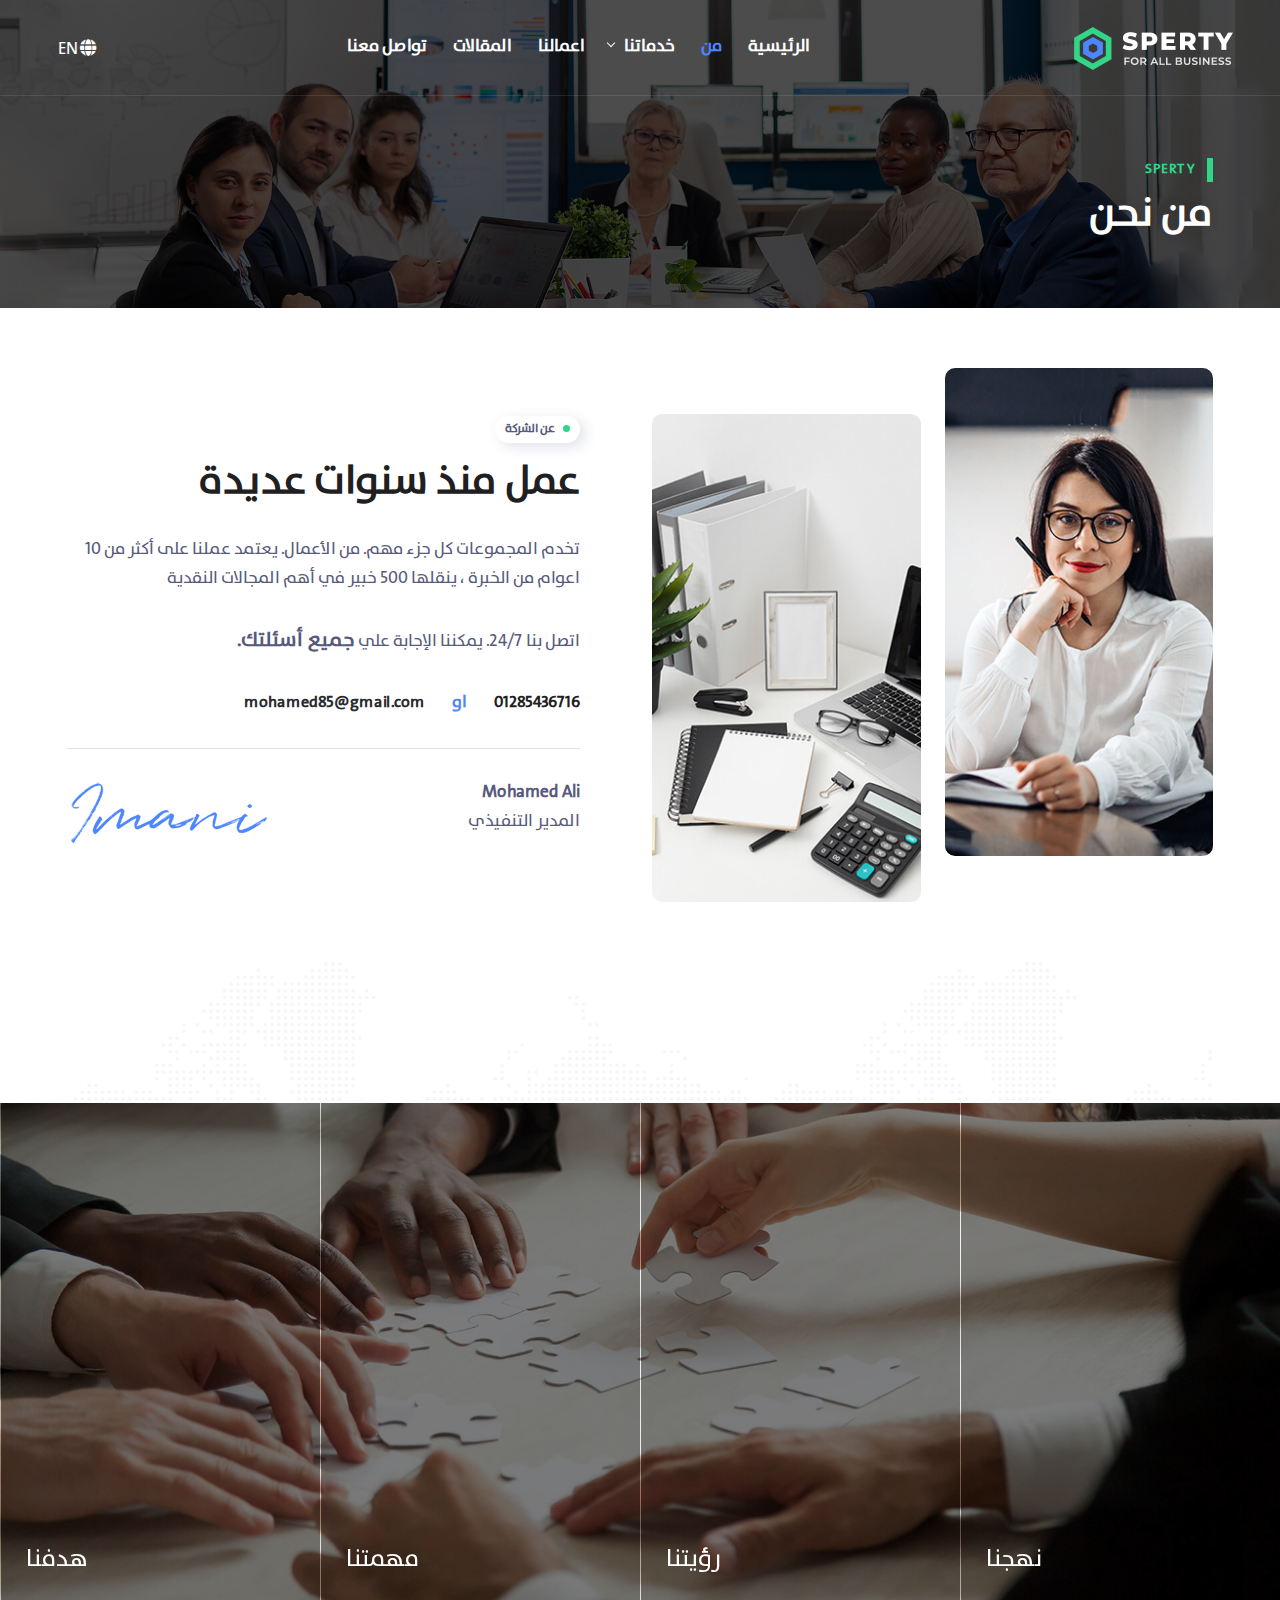
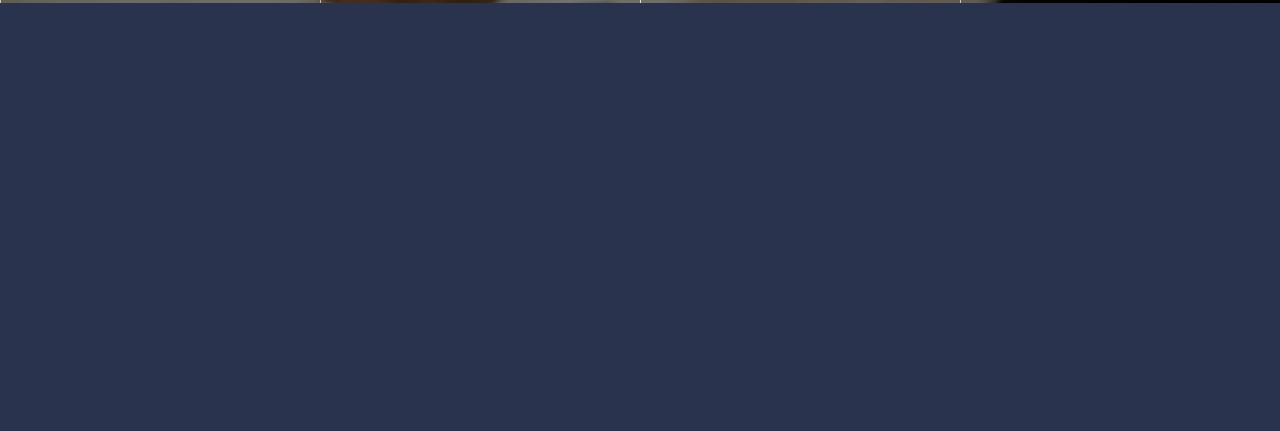
<file: about.html>
<!DOCTYPE html>
<html lang="en">
<head>
    <meta charset="utf-8">
    <meta name="author" content="تطوير عقاري">
    <meta http-equiv="X-UA-Compatible" content="IE=edge">
    <meta name="viewport" content="width=device-width, initial-scale=1.0, maximum-scale=1.0, user-scalable=no">
    <title>تطوير عقاري</title>
    <link rel="shortcut icon" href="assets/img/logos/logo.png">
    <!-- <link href="assets/css/styles.css" rel="stylesheet"> -->
    <link href="assets/css/styles-rtl.css" rel="stylesheet">
</head>

<body>
    <!-- PAGE LOADING
    ================================================== -->
    <div id="preloader"></div>
    <!-- MAIN WRAPPER
    ================================================== -->
    <div class="main-wrapper">
        <!-- HEADER
        ================================================== -->
        <header class="header-style1 menu_area-light">
            <div class="navbar-default border-bottom border-color-light-white">
                <div class="container-fluid px-sm-2-9">
                    <div class="row align-items-center">
                        <div class="col-12 col-lg-12">
                            <div class="menu_area alt-font">
                                <nav class="navbar navbar-expand-lg navbar-light p-0">

                                    <div class="navbar-header navbar-header-custom">
                                        <!-- start logo -->
                                        <a href="index.html" class="navbar-brand logodefault">
                                            <img id="logo" src="assets/img/logos/logo.png" alt="logo"></a>
                                        <!-- end logo -->
                                    </div>

                                    <div class="navbar-toggler"></div>

                                    <!-- menu area -->
                                    <ul class="navbar-nav align-items-lg-center ms-auto" id="nav">
                                        <li><a href="index.html">الرئيسية</a></li>
                                        <li><a href="about.html">من</a></li>
                                        <li><a href="services.html">خدماتنا</a>
                                            <ul>
                                                <li><a href="services.html">بحوث التسويق</a></li>
                                                <li><a href="services.html">تحليل الأعمال</a></li>
                                                <li><a href="services.html">الخطة الاستثمارية</a></li>
                                                <li><a href="services.html">ادخار الاستثمارات</a></li>
                                            </ul>
                                        </li>
                                        <li><a href="portfolio.html">اعمالنا</a></li>
                                        <li><a href="blog.html">المقالات</a></li>
                                        <li><a href="contact.html">تواصل معنا</a></li>
                                    </ul>
                                    <!-- end menu area -->
                                    <!-- start attribute navigation -->
                                    <div class="attr-nav align-items-lg-center ms-lg-auto">
                                        <ul>
                                            <li class="lang">
                                                <a href="#"><i class="fas fa-globe"></i> EN</a>
                                            </li>
                                        </ul>
                                    </div>
                                    <!-- end attribute navigation -->
                                </nav>
                            </div>
                        </div>
                    </div>
                </div>
            </div>

        </header>

        <!-- PAGE TITLE
        ================================================== -->
        <section class="page-title-section2 top-position1 bg-img cover-background text-start" data-overlay-dark="7" data-background="assets/img/bg/bg-page-title-02.jpg">
            <div class="container">

                <div class="row align-items-center justify-content-between">
                    <div class="col-lg-7 col-xxl-5">
                        <div class="title-style3">
                            <span>Sperty</span>
                        </div>
                        <h1 class="text-white mb-0 text-shadow-large">من نحن</h1>
                    </div>
                </div>
            </div>
        </section>

        <!-- ABOUT
        ================================================== -->
        <section>
            <div class="container">
                <div class="row mt-2-9">
                    <div class="col-md-11 col-lg-6 mb-2-9 mb-lg-0 position-relative">
                        <div class="row">
                            <div class="col-6 mt-n2-9">
                                <img src="assets/img/content/about-06.jpg" class="border-radius-10 wow fadeInUp tilt" alt="" data-wow-delay="200ms">
                            </div>
                            <div class="col-6">
                                <img src="assets/img/content/about-07.jpg" class="border-radius-10 wow fadeInUp tilt" alt="" data-wow-delay="400ms">
                            </div>
                        </div>
                    </div>
                    <div class="col-lg-6 mt-lg-0 wow fadeIn" data-wow-delay="200ms">
                        <div class="ps-lg-3 ps-xl-5">
                            <div class="title-style2 text-start">
                                <span class="sub-title">عن الشركة</span>
                            </div>
                            <h2 class="h1 mb-1-9 fw-bold">عمل منذ سنوات عديدة</h2>
                            <p class="mb-1-9">تخدم المجموعات كل جزء مهم. من الأعمال. يعتمد عملنا على أكثر من 10 اعوام من الخبرة ، ينقلها 500 خبير في أهم المجالات النقدية</p>
                            <div class="mb-1-9">
                                <span>اتصل بنا 24/7. يمكننا الإجابة علي <strong class="lead font-weight-600">جميع أسئلتك.</strong></span>
                            </div>
                            <div class="border-bottom mb-1-9 pb-1-9">
                                <h5 class="d-inline-block h6 me-4 mb-0">01285436716</h5>
                                <div class="d-inline-block me-4 align-top"><strong class="font-weight-700 text-primary">او</strong></div>
                                <h5 class="d-inline-block h6 mb-0"><a href="#!">mohamed85@gmail.com</a></h5>
                            </div>
                            <div class="d-flex justify-content-between">
                                <p class="mb-0"><span class="font-weight-700 d-block">Mohamed Ali</span>المدير التنفيذي</p>
                                <div>
                                    <img src="assets/img/content/sign.png" alt="...">
                                </div>
                            </div>
                        </div>
                    </div>
                </div>
            </div>
        </section>

        <!-- COUNTER
        ================================================== -->
        <section class="py-0">
            <div class="container">
                <div class="bg-img pb-5" data-overlay-light="9" data-background="assets/img/bg/bg-07.png">
                    <div class="row text-center position-relative z-index-1">
                        <div class="col-6 col-lg-3 mb-1-6 mb-lg-0 wow fadeInUp" data-wow-delay="100ms">
                            <div>
                                <h3 class="font-weight-600 display-14 display-sm-12 display-lg-10 text-primary"><span class="countup">200</span></h3>
                                <span class="fw-bold text-uppercase">العملاء</span>
                            </div>
                        </div>
                        <div class="col-6 col-lg-3 mb-1-6 mb-lg-0 wow fadeInUp" data-wow-delay="200ms">
                            <div>
                                <h3 class="font-weight-600 display-14 display-sm-12 display-lg-10 text-primary"><span class="countup">3</span>+</h3>
                                <span class="fw-bold text-uppercase">الفروع</span>
                            </div>
                        </div>
                        <div class="col-6 col-lg-3 wow fadeInUp" data-wow-delay="300ms">
                            <div>
                                <h3 class="font-weight-600 display-14 display-sm-12 display-lg-10 text-primary"><span class="countup">1</span>k</h3>
                                <span class="fw-bold text-uppercase">الموظفين</span>
                            </div>
                        </div>
                        <div class="col-6 col-lg-3 wow fadeInUp" data-wow-delay="400ms">
                            <div>
                                <h3 class="font-weight-600 display-14 display-sm-12 display-lg-10 text-primary"><span class="countup">2</span></h3>
                                <span class="fw-bold text-uppercase">الدول</span>
                            </div>
                        </div>
                    </div>
                </div>
            </div>
        </section>

        <!-- EXTRA
        ================================================== -->
        <section class="vision-changebg owl-carousel owl-theme py-0 bg-img cover-background" data-overlay-dark="0" data-background="assets/img/bg/bg-10.jpg">
            <div class="vision-wrapper bg-img cover-background" data-overlay-dark="5" data-background="assets/img/bg/bg-10.jpg">
                <div class="vision-content">
                    <h4 class="text-white mb-3 font-weight-500">نهجنا</h4>
                    <p class="mb-0 text-white">العالم الحديث في حركة مستمرة والناس في كل مكان ينظرون.
                    </p>
                </div>
            </div>
            <div class="vision-wrapper bg-img cover-background" data-overlay-dark="5" data-background="assets/img/bg/bg-11.jpg">
                <div class="vision-content">
                    <h4 class="text-white mb-3 font-weight-500">رؤيتنا</h4>
                    <p class="mb-0 text-white">العالم الحديث في حركة مستمرة والناس في كل مكان ينظرون.
                    </p>
                </div>
            </div>
            <div class="vision-wrapper bg-img cover-background" data-overlay-dark="5" data-background="assets/img/bg/bg-12.jpg">
                <div class="vision-content">
                    <h4 class="text-white mb-3 font-weight-500">مهمتنا</h4>
                    <p class="mb-0 text-white">العالم الحديث في حركة مستمرة والناس في كل مكان ينظرون.
                    </p>
                </div>
            </div>
            <div class="vision-wrapper bg-img cover-background" data-overlay-dark="5" data-background="assets/img/bg/bg-13.jpg">
                <div class="vision-content">
                    <h4 class="text-white mb-3 font-weight-500">هدفنا</h4>
                    <p class="mb-0 text-white">العالم الحديث في حركة مستمرة والناس في كل مكان ينظرون.
                    </p>
                </div>
            </div>
        </section>

       <!-- FOOTER
        ================================================== -->
        <footer class="footer-style1 bg-dark">

            <div class="container">
                <div class="row">

                    <div class="col-lg-4 mb-1-9 mb-lg-0 wow fadeIn" data-wow-delay="200ms">
                        <img src="assets/img/logos/logo.png" class="mb-4" alt="..." />
                        <p class="mb-1-9 text-white w-xxl-85">
                            نحن نساعدك على تطوير مشروعك التجاري المزدهر.</p>
                        <div class="social-icons2">
                            <ul class="ps-0 mb-0">
                                <li><a href="#"><i class="fab fa-facebook-f"></i></a></li>
                                <li><a href="#"><i class="fab fa-twitter"></i></a></li>
                                <li><a href="#"><i class="fab fa-instagram"></i></a></li>
                                <li><a href="#"><i class="fab fa-linkedin-in"></i></a></li>
                            </ul>
                        </div>
                    </div>
                    <div class="col-lg-8">
                        <div class="row">
                            <div class="col-12 mb-1-9 pb-4 border-bottom border-color-light-white wow fadeIn" data-wow-delay="300ms">
                                <div class="row">
                                    <div class="col-md-6 col-lg-4 mb-4 mb-lg-0">
                                        <div class="d-flex">
                                            <div class="flex-shrink-0">
                                                <i class="ti-mobile display-20 text-secondary"></i>
                                            </div>
                                            <div class="flex-grow-1 ms-3">
                                                <h4 class="h5 text-white mb-1">الهاتف</h4>
                                                <p class="mb-0 text-white opacity8 small">01285436716</p>
                                            </div>
                                        </div>
                                    </div>
                                    <div class="col-md-6 col-lg-4 mb-4 mb-lg-0">
                                        <div class="d-flex">
                                            <div class="flex-shrink-0">
                                                <i class="ti-email display-20 text-secondary"></i>
                                            </div>
                                            <div class="flex-grow-1 ms-3">
                                                <h4 class="h5 text-white mb-1">البريد الالكتروني</h4>
                                                <p class="mb-0 text-white opacity8 small">mohamed85@gmail.com</p>
                                            </div>
                                        </div>
                                    </div>
                                    <div class="col-md-6 col-lg-4">
                                        <div class="d-flex">
                                            <div class="flex-shrink-0">
                                                <i class="ti-map-alt display-20 text-secondary"></i>
                                            </div>
                                            <div class="flex-grow-1 ms-3">
                                                <h4 class="h5 text-white mb-1">العنوان</h4>
                                                <p class="mb-0 text-white opacity8 small">مصر - القاهرة</p>
                                            </div>
                                        </div>
                                    </div>
                                </div>
                            </div>
                            <div class="col-sm-6 col-lg-4 mb-1-9 mb-lg-0 wow fadeIn" data-wow-delay="400ms">
                                <h3>عن الشركة</h3>
                                <ul class="ps-0 mb-0">
                                    <li><a href="services.html">خدماتنا</a></li>
                                    <li><a href="contact.html">تواصل معنا</a></li>
                                </ul>
                            </div>
                            <div class="col-sm-6 col-lg-4 mb-1-9 mb-lg-0 wow fadeIn" data-wow-delay="500ms">
                                <h3>روابط سريعة</h3>
                                <ul class="ps-0 mb-0">
                                    <li><a href="portfolio.html">اعمالنا</a></li>
                                    <li><a href="blog.html">المقالات</a></li>
                                    <li><a href="about.html">من نحن</a></li>
                                </ul>
                            </div>
                            <div class="col-md-6 col-lg-4 wow fadeIn" data-wow-delay="600ms">
                                <h3>القائمة البريدية</h3>
                                <form class="quform" action="quform/newsletter-two.php" method="post" enctype="multipart/form-data" onclick="">

                                    <div class="quform-elements">

                                        <div class="row">
                                            <!-- Begin Text input element -->
                                            <div class="col-md-12">
                                                <div class="quform-element mb-0">
                                                    <div class="quform-input">
                                                        <input class="form-control" id="email_address" type="text" name="email_address" placeholder="اشترك معنا" />
                                                    </div>
                                                </div>
                                            </div>
                                            <!-- End Text input element -->

                                            <!-- Begin Submit button -->
                                            <div class="col-md-12 mt-2">
                                                <div class="quform-submit-inner">
                                                    <button class="butn-style1 secondary m-0 w-100" type="submit">اشترك</button>
                                                </div>
                                                
                                            </div>
                                            <!-- End Submit button -->
                                        </div>
                                    </div>
                                </form>
                            </div>
                        </div>
                    </div>

                </div>

            </div>

            <div class="footer-bar wow fadeIn" data-wow-delay="200ms">
                <div class="container">
                    <div class="row">
                        <div class="col-lg-12 text-center">
                            <p>&copy; <span class="current-year"></span> تم التصميم والتطوير بواسطة <a href="https://www.codlop.com/" class="text-secondary text-primary-hover">Codlop</a></p>
                        </div>
                    </div>
                </div>
            </div>
        </footer>
    </div>

    <!-- SCROLL TO TOP
    ================================================== -->
    <a href="#" class="scroll-to-top"><i class="fas fa-angle-up" aria-hidden="true"></i></a>

    <!-- all js include start -->
    <script src="assets/js/jquery.min.js"></script>
    <script src="assets/js/popper.min.js"></script>
    <script src="assets/js/bootstrap.min.js"></script>
    <script src="assets/js/core.min.js"></script>
    <script src="assets/js/main.js"></script>
    <script src="assets/js/plugins.js"></script>
    <script src="assets/js/scripts.js"></script>

</body>

</html>
</file>
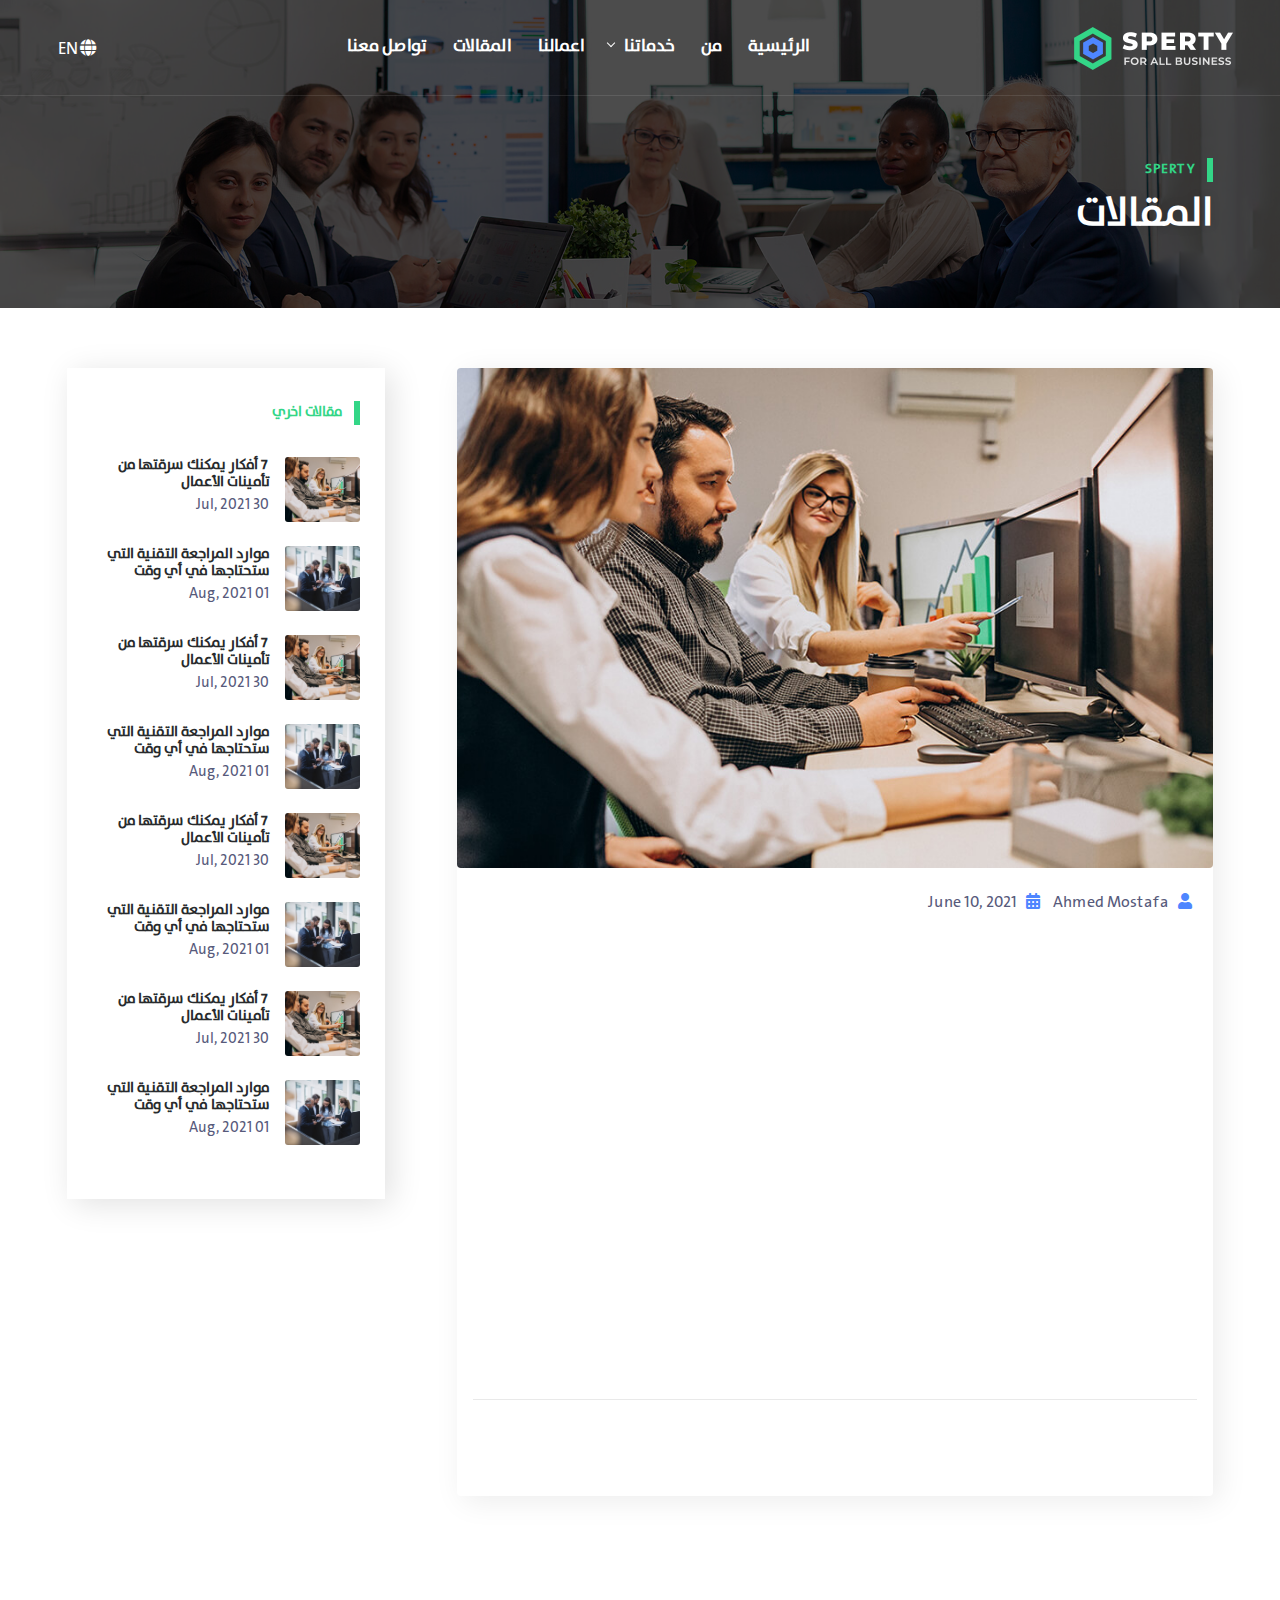
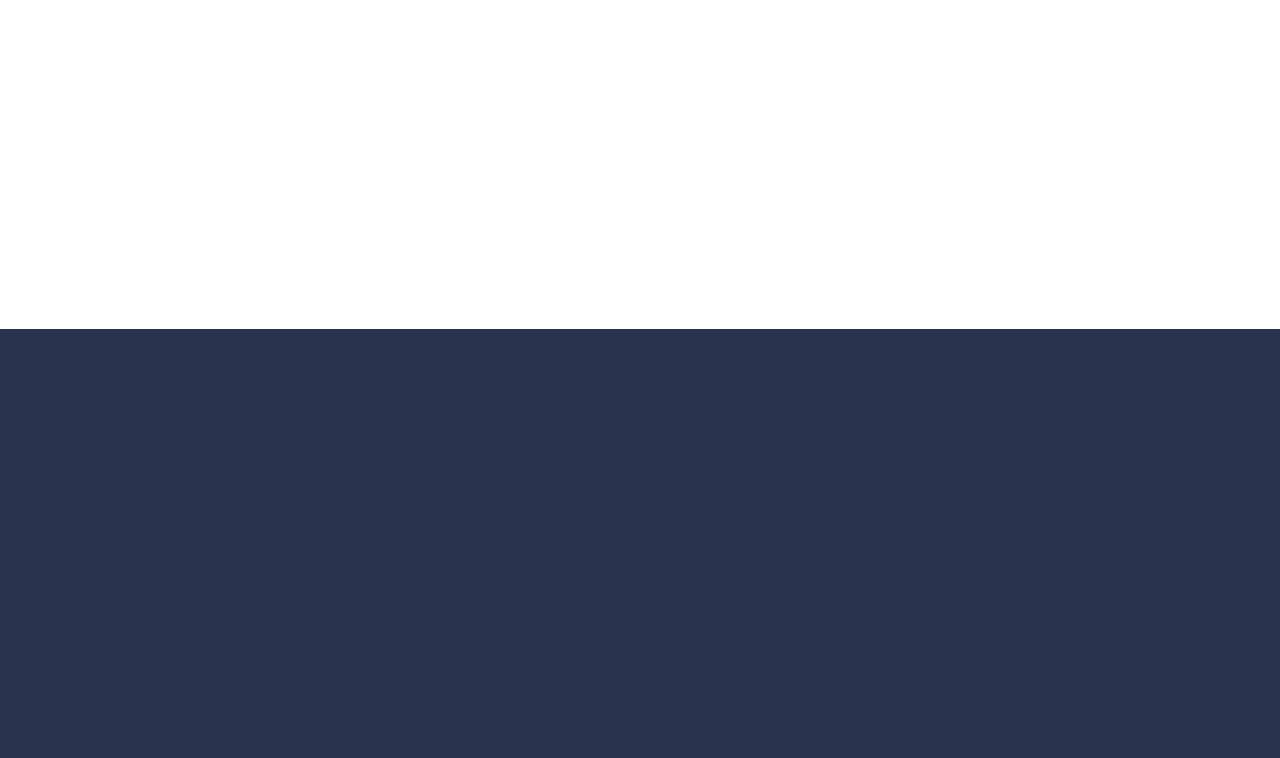
<file: blog-post.html>
<!DOCTYPE html>
<html lang="en">
<head>
    <meta charset="utf-8">
    <meta name="author" content="تطوير عقاري">
    <meta http-equiv="X-UA-Compatible" content="IE=edge">
    <meta name="viewport" content="width=device-width, initial-scale=1.0, maximum-scale=1.0, user-scalable=no">
    <title>تطوير عقاري</title>
    <link rel="shortcut icon" href="assets/img/logos/logo.png">
    <!-- <link href="assets/css/styles.css" rel="stylesheet"> -->
    <link href="assets/css/styles-rtl.css" rel="stylesheet">
</head>

<body>
    <!-- PAGE LOADING
    ================================================== -->
    <div id="preloader"></div>
    <!-- MAIN WRAPPER
    ================================================== -->
    <div class="main-wrapper">
        <!-- HEADER
        ================================================== -->
        <header class="header-style1 menu_area-light">
            <div class="navbar-default border-bottom border-color-light-white">
                <div class="container-fluid px-sm-2-9">
                    <div class="row align-items-center">
                        <div class="col-12 col-lg-12">
                            <div class="menu_area alt-font">
                                <nav class="navbar navbar-expand-lg navbar-light p-0">

                                    <div class="navbar-header navbar-header-custom">
                                        <!-- start logo -->
                                        <a href="index.html" class="navbar-brand logodefault">
                                            <img id="logo" src="assets/img/logos/logo.png" alt="logo"></a>
                                        <!-- end logo -->
                                    </div>

                                    <div class="navbar-toggler"></div>

                                    <!-- menu area -->
                                    <ul class="navbar-nav align-items-lg-center ms-auto" id="nav">
                                        <li><a href="index.html">الرئيسية</a></li>
                                        <li><a href="about.html">من</a></li>
                                        <li><a href="services.html">خدماتنا</a>
                                            <ul>
                                                <li><a href="services.html">بحوث التسويق</a></li>
                                                <li><a href="services.html">تحليل الأعمال</a></li>
                                                <li><a href="services.html">الخطة الاستثمارية</a></li>
                                                <li><a href="services.html">ادخار الاستثمارات</a></li>
                                            </ul>
                                        </li>
                                        <li><a href="portfolio.html">اعمالنا</a></li>
                                        <li><a href="blog.html">المقالات</a></li>
                                        <li><a href="contact.html">تواصل معنا</a></li>
                                    </ul>
                                    <!-- end menu area -->
                                    <!-- start attribute navigation -->
                                    <div class="attr-nav align-items-lg-center ms-lg-auto">
                                        <ul>
                                            <li class="lang">
                                                <a href="#"><i class="fas fa-globe"></i> EN</a>
                                            </li>
                                        </ul>
                                    </div>
                                    <!-- end attribute navigation -->
                                </nav>
                            </div>
                        </div>
                    </div>
                </div>
            </div>

        </header>

        <!-- PAGE TITLE
        ================================================== -->
        <section class="page-title-section2 top-position1 bg-img cover-background text-start" data-overlay-dark="7" data-background="assets/img/bg/bg-page-title-02.jpg">
            <div class="container">

                <div class="row align-items-center justify-content-between">
                    <div class="col-lg-7 col-xxl-5">
                        <div class="title-style3">
                            <span>Sperty</span>
                        </div>
                        <h1 class="text-white mb-0 text-shadow-large">المقالات</h1>
                    </div>
                </div>

            </div>
        </section>


         <!-- BLOG
        ================================================== -->
        <section>
            <div class="container">
                <div class="row">
                    <div class="col-lg-8 mb-2-9 mb-lg-0">
                        <article class="card card-style2">
                            <div class="card-img position-relative">
                                <img src="assets/img/blog/blog-01.jpg" class="rounded wow fadeIn" alt="..." data-wow-delay="200ms">
                            </div>

                            <div class="card-body">
                                <ul class="meta wow fadeIn" data-wow-delay="200ms">
                                    <li>
                                        <a href="#!">
                                            <i class="fa fa-user"></i> Ahmed Mostafa
                                        </a>
                                    </li>
                                    <li>
                                        <i class="fas fa-calendar-alt"></i> June 10, 2021
                                    </li>
                                    <!-- <li>
                                        <i class="fa fa-comments"></i> 2 Comments
                                    </li> -->
                                </ul>

                                <div class="wow fadeIn" data-wow-delay="200ms">
                                    <h3 class="h4 mb-2">تحتاج أن تعرف عن الأعمال
                                    </h3>
                                    <p>هذا النص هو مثال لنص يمكن أن يستبدل في نفس المساحة، لقد تم توليد هذا النص من مولد النص العربى، حيث يمكنك أن تولد مثل هذا النص أو العديد من النصوص الأخرى إضافة إلى زيادة عدد الحروف التى يولدها التطبيق.
                                        إذا كنت تحتاج إلى عدد أكبر من الفقرات يتيح لك مولد النص العربى زيادة عدد الفقرات كما تريد، النص لن يبدو مقسما ولا يحوي أخطاء لغوية، مولد النص العربى مفيد لمصممي المواقع على وجه الخصوص، حيث يحتاج العميل فى كثير من الأحيان أن يطلع على صورة حقيقية لتصميم الموقع.
                                        ومن هنا وجب على المصمم أن يضع نصوصا مؤقتة على التصميم ليظهر للعميل الشكل كاملاً،دور مولد النص العربى أن يوفر على المصمم عناء البحث عن نص بديل لا علاقة له بالموضوع الذى يتحدث عنه التصميم فيظهر بشكل لا يليق.
                                        هذا النص يمكن أن يتم تركيبه على أي تصميم دون مشكلة فلن يبدو وكأنه نص منسوخ، غير منظم، غير منسق، أو حتى غير مفهوم. لأنه مازال نصاً بديلاً ومؤقتاً.</p>
                                    <ul class="list-style1 mb-1-9">
                                        <li>
                                            نحن نقدم خدمات الاتصال.

                                        </li>
                                        <li>
                                            نحن نقدم جودة التصميم والدعم.

                                        </li>
                                        <li>
                                            نحن نقدم لك أفضل ميزة استشارية إبداعية
                                        </li>
                                    </ul>
                                </div>


                                <div class="row border-top border-color-light-black pt-3 mt-3 g-0">
                                    <!-- <div class="col-md-8 mb-4 mb-md-0 wow fadeIn" data-wow-delay="200ms">
                                        <h5 class="h6 mb-3">Related Tags:</h5>
                                        <div class="tags mt-n2">
                                            <a href="#!">business</a>
                                            <a href="#!">finance</a>
                                            <a href="#!">analysis</a>
                                        </div>
                                    </div> -->
                                    <div class="col-md-4 wow fadeIn" data-wow-delay="400ms">
                                        <div class="blog-share-icon text-start text-md-end">
                                            <h5 class="h6 mb-3">مشاركة:</h5>
                                            <ul class="share-post m-0 p-0">
                                                <li><a href="#!"><i class="fab fa-facebook-f"></i></a></li>
                                                <li><a href="#!"><i class="fab fa-twitter"></i></a></li>
                                                <li><a href="#!"><i class="fab fa-dribbble"></i></a></li>
                                                <li><a href="#!"><i class="fab fa-youtube"></i></a></li>
                                                <li><a href="#!"><i class="fab fa-linkedin-in"></i></a></li>
                                            </ul>
                                        </div>
                                    </div>
                                </div>
                            </div>

                        </article>


                        <!-- Comments -->
                        <!-- <div class="comments-area mt-5 mb-6 wow fadeIn" data-wow-delay="200ms">
                            <div class="title-g mb-5">
                                <h3>التعليقات</h3>
                            </div>
                            <div class="comment-box">
                                <div class="author-thumb">
                                    <img alt="" src="assets/img/avatar/avatar-01.jpg">
                                </div>
                                <div class="comment-info">
                                    <h6>ali hassan</h6>
                                    <p>Ut enim ad minim veniam, quis nostrud exercitation ullamco voluptas sit aspernatur au laboris nisi ut aliquip ex ea commodo consequat.</p>
                                </div>
                            </div>

                            <div class="comment-box">
                                <div class="author-thumb">
                                    <img alt="..." src="assets/img/avatar/avatar-02.jpg">
                                </div>
                                <div class="comment-info">
                                    <h6>Cieran Prosser</h6>
                                    <p>ut perspiciatis unde qui dolorem ipsum omnis iste natus error sit voluptatem accusantium doloremque laudantium.</p>
                                </div>
                            </div>

                            <div class="comment-box">
                                <div class="author-thumb">
                                    <img alt="..." src="assets/img/avatar/avatar-03.jpg">
                                </div>
                                <div class="comment-info">
                                    <h6>Bella Cruz</h6>
                                    <p>Consectetur adipisicing elit, sed do eiusmod tempor incididunt.</p>
                                </div>
                            </div>
                        </div> -->
                        <!-- End Comments -->

                        <div class="wow fadeIn  mt-5" data-wow-delay="400ms">
                            <h3 class="comment-reply-title">اترك تعليق</h3>

                            <!-- Form -->
                            <form>
                                <div class="row">
                                    <div class="form-group">
                                        <textarea name="reply" rows="6" class="form-control h-100" placeholder="تعليقك"></textarea>
                                    </div>
                                    <div class="col-sm-6">
                                        <div class="form-group">
                                            <input type="text" class="form-control" name="name" placeholder="اسمك">
                                        </div>
                                    </div>
                                    <div class="col-sm-6">
                                        <div class="form-group">
                                            <input type="email" class="form-control" name="email" placeholder="بريدك الالكتروني">
                                        </div>
                                    </div>
                                </div>
                                <div>
                                    <button class="butn medium" type="submit">تعليق</button>
                                </div>
                            </form>
                            <!-- End Form -->
                        </div>

                    </div>
                    <div class="col-lg-4">
                        <div class="ps-lg-4 ps-xl-5">
                            <div class="widget wow fadeInUp" data-wow-delay="300ms">
                                <div class="title-style3 mb-4">
                                    <span>مقالات اخري</span>
                                </div>
                                <div class="media mb-4">
                                    <img src="assets/img/blog/blog-01.jpg" class="me-3" alt="...">
                                    <div class="media-body">
                                        <h5 class="display-30 mb-0"><a href="#!">7 أفكار يمكنك سرقتها من تأمينات الأعمال</a></h5>
                                        <small class="font-weight-500">30 Jul, 2021</small>
                                    </div>
                                </div>
                                <div class="media mb-4">
                                    <img src="assets/img/blog/blog-02.jpg" class="me-3" alt="...">
                                    <div class="media-body">
                                        <h5 class="display-30 mb-0"><a href="#!">
                                            موارد المراجعة التقنية التي ستحتاجها في أي وقت</a></h5>
                                        <small class="font-weight-500">01 Aug, 2021</small>
                                    </div>
                                </div>
                                <div class="media mb-4">
                                    <img src="assets/img/blog/blog-01.jpg" class="me-3" alt="...">
                                    <div class="media-body">
                                        <h5 class="display-30 mb-0"><a href="#!">7 أفكار يمكنك سرقتها من تأمينات الأعمال</a></h5>
                                        <small class="font-weight-500">30 Jul, 2021</small>
                                    </div>
                                </div>
                                <div class="media mb-4">
                                    <img src="assets/img/blog/blog-02.jpg" class="me-3" alt="...">
                                    <div class="media-body">
                                        <h5 class="display-30 mb-0"><a href="#!">
                                            موارد المراجعة التقنية التي ستحتاجها في أي وقت</a></h5>
                                        <small class="font-weight-500">01 Aug, 2021</small>
                                    </div>
                                </div>
                                <div class="media mb-4">
                                    <img src="assets/img/blog/blog-01.jpg" class="me-3" alt="...">
                                    <div class="media-body">
                                        <h5 class="display-30 mb-0"><a href="#!">7 أفكار يمكنك سرقتها من تأمينات الأعمال</a></h5>
                                        <small class="font-weight-500">30 Jul, 2021</small>
                                    </div>
                                </div>
                                <div class="media mb-4">
                                    <img src="assets/img/blog/blog-02.jpg" class="me-3" alt="...">
                                    <div class="media-body">
                                        <h5 class="display-30 mb-0"><a href="#!">
                                            موارد المراجعة التقنية التي ستحتاجها في أي وقت</a></h5>
                                        <small class="font-weight-500">01 Aug, 2021</small>
                                    </div>
                                </div>
                                <div class="media mb-4">
                                    <img src="assets/img/blog/blog-01.jpg" class="me-3" alt="...">
                                    <div class="media-body">
                                        <h5 class="display-30 mb-0"><a href="#!">7 أفكار يمكنك سرقتها من تأمينات الأعمال</a></h5>
                                        <small class="font-weight-500">30 Jul, 2021</small>
                                    </div>
                                </div>
                                <div class="media mb-4">
                                    <img src="assets/img/blog/blog-02.jpg" class="me-3" alt="...">
                                    <div class="media-body">
                                        <h5 class="display-30 mb-0"><a href="#!">
                                            موارد المراجعة التقنية التي ستحتاجها في أي وقت</a></h5>
                                        <small class="font-weight-500">01 Aug, 2021</small>
                                    </div>
                                </div>
                            </div>

                            <div class="widget wow fadeInUp" data-wow-delay="600ms">
                                <div class="title-style3 mb-4">
                                    <span>تابعنا</span>
                                </div>
                                <ul class="social-icons-style1 ps-0">
                                    <li><a href="#!"><i class="fab fa-facebook-f"></i></a></li>
                                    <li><a href="#!"><i class="fab fa-twitter"></i></a></li>
                                    <li><a href="#!"><i class="fab fa-instagram"></i></a></li>
                                    <li><a href="#!"><i class="fab fa-youtube"></i></a></li>
                                    <li><a href="#!"><i class="fab fa-linkedin-in"></i></a></li>
                                </ul>

                            </div>
                            <div class="bg-img secondary-overlay cover-background rounded wow fadeInUp" data-wow-delay="700ms" data-overlay-dark="85" data-background="assets/img/bg/bg-13.jpg">
                                <div class="position-relative z-index-9 text-center py-5 px-1-9">
                                    <i class="fas fa-headset text-white mb-4 display-14"></i>
                                    <h5 class="text-white mb-4">كيف نسطيع ان نساعدك؟</h5>
                                    <div class="separator-line-horrizontal-full bg-white opacity4 mb-4"></div>
                                    <ul class="text-center mb-0 list-unstyled ps-0">
                                        <li class="text-white mb-2"><i class="fa fa-phone small text-white me-2"></i><a href="#!" class="text-white">01285436716</a></li>
                                        <li class="text-white"><i class="fa fa-envelope-open small text-white me-2"></i><a href="#!" class="text-white">mohamed85@gmail.com</a></li>
                                    </ul>
                                </div>
                            </div>
                        </div>
                    </div>
                </div>
            </div>
        </section>

      <!-- FOOTER
        ================================================== -->
        <footer class="footer-style1 bg-dark">

            <div class="container">
                <div class="row">

                    <div class="col-lg-4 mb-1-9 mb-lg-0 wow fadeIn" data-wow-delay="200ms">
                        <img src="assets/img/logos/logo.png" class="mb-4" alt="..." />
                        <p class="mb-1-9 text-white w-xxl-85">
                            نحن نساعدك على تطوير مشروعك التجاري المزدهر.</p>
                        <div class="social-icons2">
                            <ul class="ps-0 mb-0">
                                <li><a href="#"><i class="fab fa-facebook-f"></i></a></li>
                                <li><a href="#"><i class="fab fa-twitter"></i></a></li>
                                <li><a href="#"><i class="fab fa-instagram"></i></a></li>
                                <li><a href="#"><i class="fab fa-linkedin-in"></i></a></li>
                            </ul>
                        </div>
                    </div>
                    <div class="col-lg-8">
                        <div class="row">
                            <div class="col-12 mb-1-9 pb-4 border-bottom border-color-light-white wow fadeIn" data-wow-delay="300ms">
                                <div class="row">
                                    <div class="col-md-6 col-lg-4 mb-4 mb-lg-0">
                                        <div class="d-flex">
                                            <div class="flex-shrink-0">
                                                <i class="ti-mobile display-20 text-secondary"></i>
                                            </div>
                                            <div class="flex-grow-1 ms-3">
                                                <h4 class="h5 text-white mb-1">الهاتف</h4>
                                                <p class="mb-0 text-white opacity8 small">01285436716</p>
                                            </div>
                                        </div>
                                    </div>
                                    <div class="col-md-6 col-lg-4 mb-4 mb-lg-0">
                                        <div class="d-flex">
                                            <div class="flex-shrink-0">
                                                <i class="ti-email display-20 text-secondary"></i>
                                            </div>
                                            <div class="flex-grow-1 ms-3">
                                                <h4 class="h5 text-white mb-1">البريد الالكتروني</h4>
                                                <p class="mb-0 text-white opacity8 small">mohamed85@gmail.com</p>
                                            </div>
                                        </div>
                                    </div>
                                    <div class="col-md-6 col-lg-4">
                                        <div class="d-flex">
                                            <div class="flex-shrink-0">
                                                <i class="ti-map-alt display-20 text-secondary"></i>
                                            </div>
                                            <div class="flex-grow-1 ms-3">
                                                <h4 class="h5 text-white mb-1">العنوان</h4>
                                                <p class="mb-0 text-white opacity8 small">مصر - القاهرة</p>
                                            </div>
                                        </div>
                                    </div>
                                </div>
                            </div>
                            <div class="col-sm-6 col-lg-4 mb-1-9 mb-lg-0 wow fadeIn" data-wow-delay="400ms">
                                <h3>عن الشركة</h3>
                                <ul class="ps-0 mb-0">
                                    <li><a href="services.html">خدماتنا</a></li>
                                    <li><a href="contact.html">تواصل معنا</a></li>
                                </ul>
                            </div>
                            <div class="col-sm-6 col-lg-4 mb-1-9 mb-lg-0 wow fadeIn" data-wow-delay="500ms">
                                <h3>روابط سريعة</h3>
                                <ul class="ps-0 mb-0">
                                    <li><a href="portfolio.html">اعمالنا</a></li>
                                    <li><a href="blog.html">المقالات</a></li>
                                    <li><a href="about.html">من نحن</a></li>
                                </ul>
                            </div>
                            <div class="col-md-6 col-lg-4 wow fadeIn" data-wow-delay="600ms">
                                <h3>القائمة البريدية</h3>
                                <form class="quform" action="quform/newsletter-two.php" method="post" enctype="multipart/form-data" onclick="">

                                    <div class="quform-elements">

                                        <div class="row">
                                            <!-- Begin Text input element -->
                                            <div class="col-md-12">
                                                <div class="quform-element mb-0">
                                                    <div class="quform-input">
                                                        <input class="form-control" id="email_address" type="text" name="email_address" placeholder="اشترك معنا" />
                                                    </div>
                                                </div>
                                            </div>
                                            <!-- End Text input element -->

                                            <!-- Begin Submit button -->
                                            <div class="col-md-12 mt-2">
                                                <div class="quform-submit-inner">
                                                    <button class="butn-style1 secondary m-0 w-100" type="submit">اشترك</button>
                                                </div>
                                                
                                            </div>
                                            <!-- End Submit button -->
                                        </div>
                                    </div>
                                </form>
                            </div>
                        </div>
                    </div>

                </div>

            </div>

            <div class="footer-bar wow fadeIn" data-wow-delay="200ms">
                <div class="container">
                    <div class="row">
                        <div class="col-lg-12 text-center">
                            <p>&copy; <span class="current-year"></span> تم التصميم والتطوير بواسطة <a href="https://www.codlop.com/" class="text-secondary text-primary-hover">Codlop</a></p>
                        </div>
                    </div>
                </div>
            </div>
        </footer>
    </div>

    <!-- SCROLL TO TOP
    ================================================== -->
    <a href="#" class="scroll-to-top"><i class="fas fa-angle-up" aria-hidden="true"></i></a>

    <!-- all js include start -->
    <script src="assets/js/jquery.min.js"></script>
    <script src="assets/js/popper.min.js"></script>
    <script src="assets/js/bootstrap.min.js"></script>
    <script src="assets/js/core.min.js"></script>
    <script src="assets/js/main.js"></script>
    <script src="assets/js/plugins.js"></script>
    <script src="assets/js/scripts.js"></script>

</body>

</html>
</file>
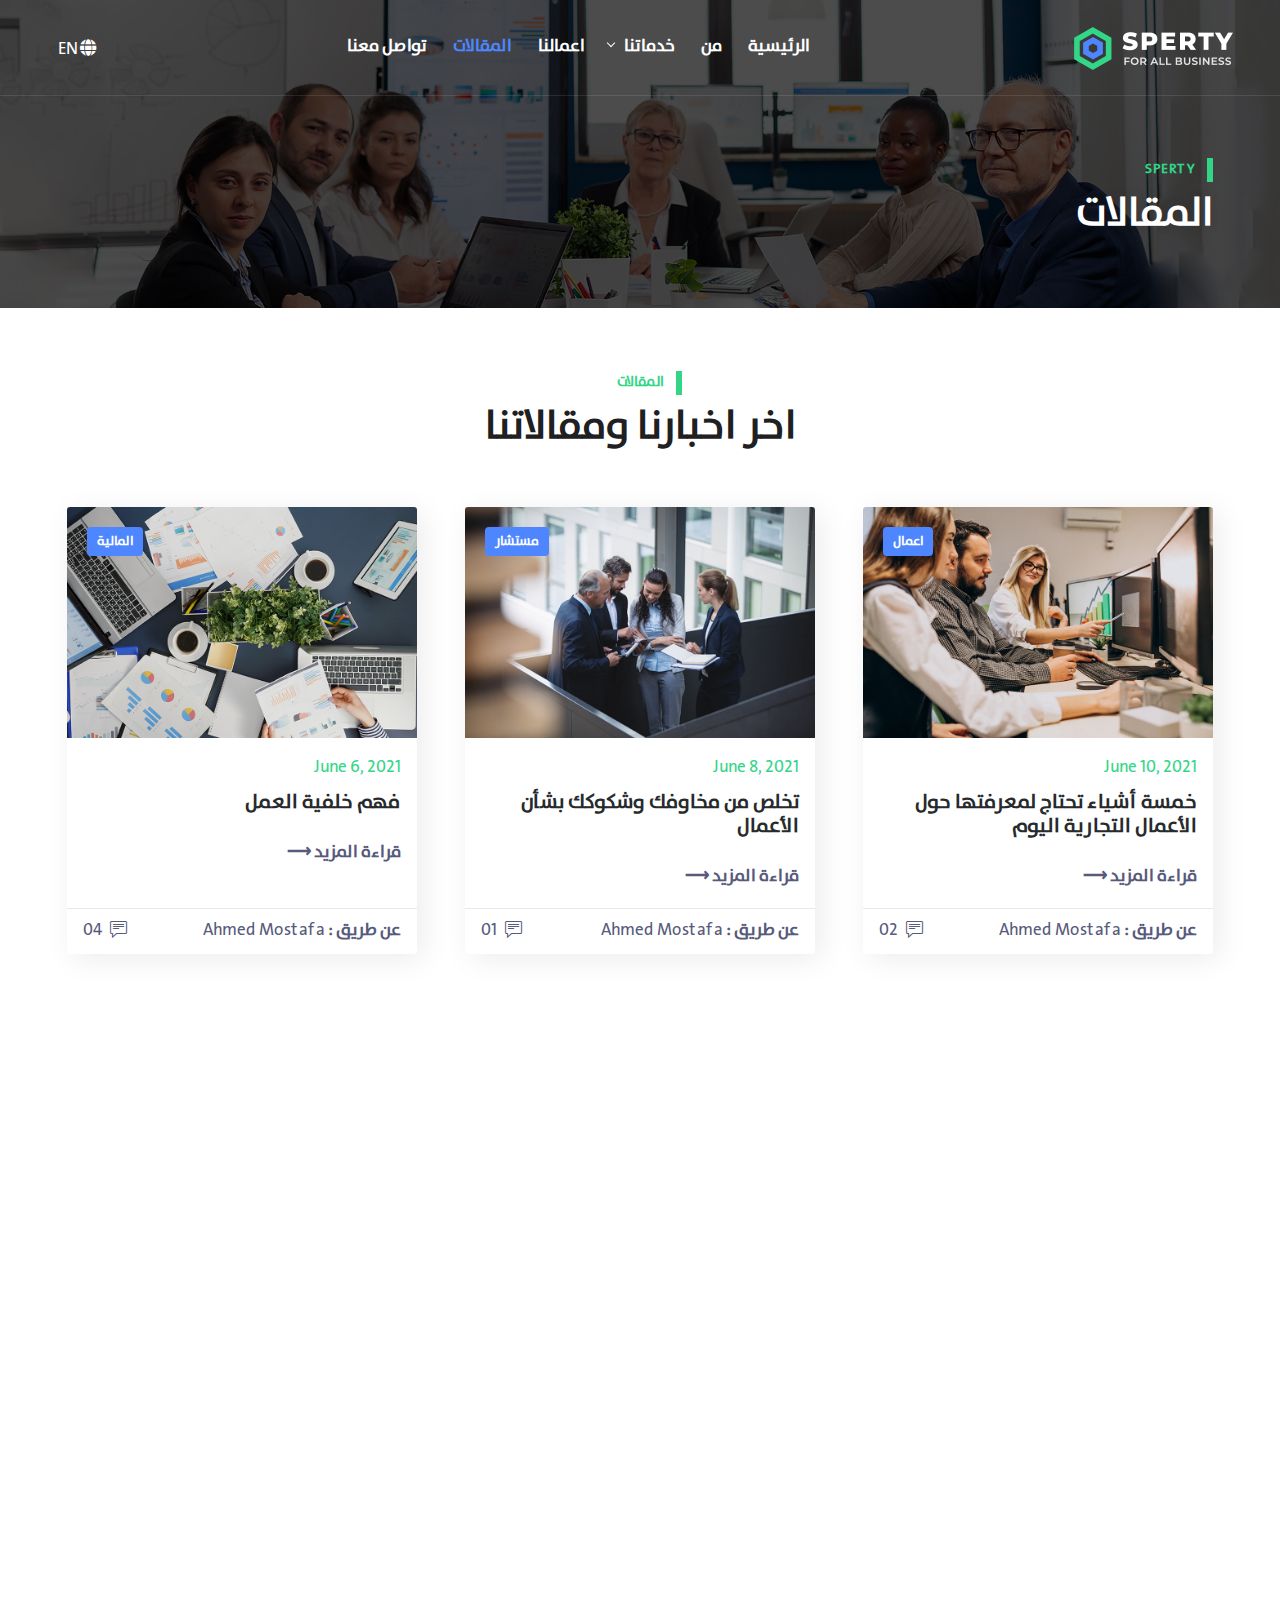
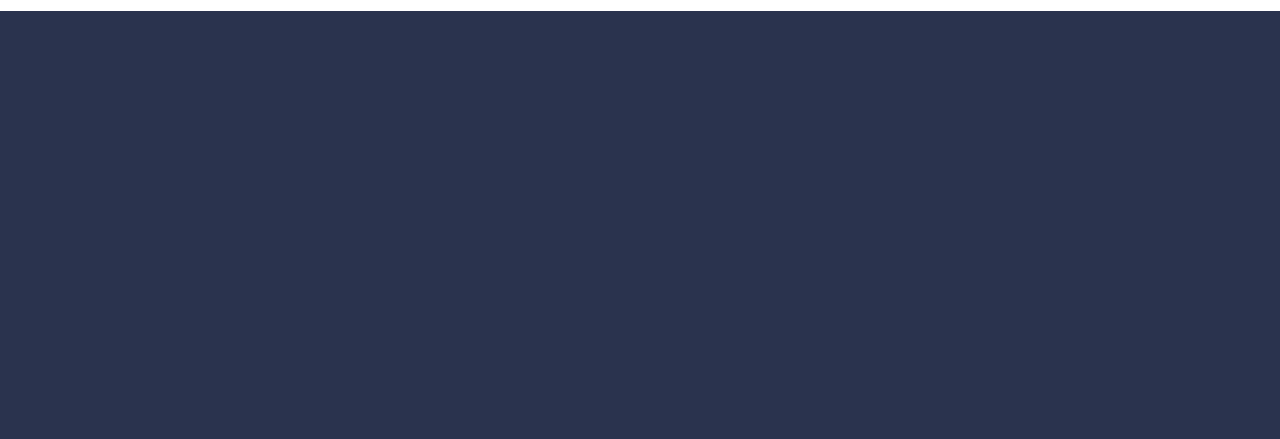
<file: blog.html>
<!DOCTYPE html>
<html lang="en">
<head>
    <meta charset="utf-8">
    <meta name="author" content="تطوير عقاري">
    <meta http-equiv="X-UA-Compatible" content="IE=edge">
    <meta name="viewport" content="width=device-width, initial-scale=1.0, maximum-scale=1.0, user-scalable=no">
    <title>تطوير عقاري</title>
    <link rel="shortcut icon" href="assets/img/logos/logo.png">
    <!-- <link href="assets/css/styles.css" rel="stylesheet"> -->
    <link href="assets/css/styles-rtl.css" rel="stylesheet">
</head>

<body>
    <!-- PAGE LOADING
    ================================================== -->
    <div id="preloader"></div>
    <!-- MAIN WRAPPER
    ================================================== -->
    <div class="main-wrapper">
        <!-- HEADER
        ================================================== -->
        <header class="header-style1 menu_area-light">
            <div class="navbar-default border-bottom border-color-light-white">
                <div class="container-fluid px-sm-2-9">
                    <div class="row align-items-center">
                        <div class="col-12 col-lg-12">
                            <div class="menu_area alt-font">
                                <nav class="navbar navbar-expand-lg navbar-light p-0">

                                    <div class="navbar-header navbar-header-custom">
                                        <!-- start logo -->
                                        <a href="index.html" class="navbar-brand logodefault">
                                            <img id="logo" src="assets/img/logos/logo.png" alt="logo"></a>
                                        <!-- end logo -->
                                    </div>

                                    <div class="navbar-toggler"></div>

                                    <!-- menu area -->
                                    <ul class="navbar-nav align-items-lg-center ms-auto" id="nav">
                                        <li><a href="index.html">الرئيسية</a></li>
                                        <li><a href="about.html">من</a></li>
                                        <li><a href="services.html">خدماتنا</a>
                                            <ul>
                                                <li><a href="services.html">بحوث التسويق</a></li>
                                                <li><a href="services.html">تحليل الأعمال</a></li>
                                                <li><a href="services.html">الخطة الاستثمارية</a></li>
                                                <li><a href="services.html">ادخار الاستثمارات</a></li>
                                            </ul>
                                        </li>
                                        <li><a href="portfolio.html">اعمالنا</a></li>
                                        <li><a href="blog.html">المقالات</a></li>
                                        <li><a href="contact.html">تواصل معنا</a></li>
                                    </ul>
                                    <!-- end menu area -->
                                    <!-- start attribute navigation -->
                                    <div class="attr-nav align-items-lg-center ms-lg-auto">
                                        <ul>
                                            <li class="lang">
                                                <a href="#"><i class="fas fa-globe"></i> EN</a>
                                            </li>
                                        </ul>
                                    </div>
                                    <!-- end attribute navigation -->
                                </nav>
                            </div>
                        </div>
                    </div>
                </div>
            </div>

        </header>

        <!-- PAGE TITLE
        ================================================== -->
        <section class="page-title-section2 top-position1 bg-img cover-background text-start" data-overlay-dark="7" data-background="assets/img/bg/bg-page-title-02.jpg">
            <div class="container">

                <div class="row align-items-center justify-content-between">
                    <div class="col-lg-7 col-xxl-5">
                        <div class="title-style3">
                            <span>Sperty</span>
                        </div>
                        <h1 class="text-white mb-0 text-shadow-large">المقالات</h1>
                    </div>
                </div>

            </div>
        </section>

 <!-- BLOG GRID
        ================================================== -->
        <section>
            <div class="container">

                <div class="title-style3 mb-2-3 mb-md-6 text-center wow fadeIn" data-wow-delay="100ms">
                    <span>المقالات</span>
                    <h2 class="h1 mb-0">اخر اخبارنا ومقالاتنا</h2>
                </div>

                <div class="row g-xl-5 mt-n2-6">
                    <div class="col-md-6 col-lg-4 mt-2-6 wow fadeIn" data-wow-delay="200ms">
                        <article class="card card-style2 h-100">
                            <div class="card-img position-relative">
                                <img src="assets/img/blog/blog-01.jpg" class="card-img-top" alt="...">
                                <a href="#!" class="category rounded">اعمال</a>
                            </div>
                            <div class="card-body">
                                <span class="text-secondary mb-2 d-block font-weight-500">June 10, 2021</span>
                                <h3 class="h5 mb-4"><a href="blog-post.html">
                                    خمسة أشياء تحتاج لمعرفتها حول الأعمال التجارية اليوم</a></h3>
                                <a href="blog-post.html" class="font-weight-600">قراءة المزيد &#10230;</a>
                            </div>
                            <div class="card-footer bg-white">
                                <div class="d-flex justify-content-between align-items-center">
                                    <div><span class="font-weight-600">عن طريق : </span><a href="#!">Ahmed Mostafa</a></div>
                                    <span>
                                        <i class="ti-comment-alt me-2"></i>02
                                    </span>
                                </div>
                            </div>
                        </article>
                    </div>

                    <div class="col-md-6 col-lg-4 mt-2-6 wow fadeIn" data-wow-delay="400ms">
                        <article class="card card-style2 h-100">
                            <div class="card-img position-relative">
                                <img src="assets/img/blog/blog-02.jpg" class="card-img-top" alt="...">
                                <a href="#!" class="category rounded">مستشار</a>
                            </div>
                            <div class="card-body">
                                <span class="text-secondary mb-2 d-block font-weight-500">June 8, 2021</span>
                                <h3 class="h5 mb-4"><a href="blog-post.html">
                                    تخلص من مخاوفك وشكوكك بشأن الأعمال</a></h3>
                                <a href="blog-post.html" class="font-weight-600">قراءة المزيد &#10230;</a>
                            </div>
                            <div class="card-footer bg-white">
                                <div class="d-flex justify-content-between align-items-center">
                                    <div><span class="font-weight-600">عن طريق : </span><a href="#!">Ahmed Mostafa</a></div>
                                    <span>
                                        <i class="ti-comment-alt me-2"></i>01
                                    </span>
                                </div>
                            </div>
                        </article>
                    </div>

                    <div class="col-md-6 col-lg-4 mt-2-6 wow fadeIn" data-wow-delay="600ms">
                        <article class="card card-style2 h-100">
                            <div class="card-img position-relative">
                                <img src="assets/img/blog/blog-03.jpg" class="card-img-top" alt="...">
                                <a href="#!" class="category rounded">المالية</a>
                            </div>
                            <div class="card-body">
                                <span class="text-secondary mb-2 d-block font-weight-500">June 6, 2021</span>
                                <h3 class="h5 mb-4"><a href="blog-post.html">
                                    فهم خلفية العمل</a></h3>
                                <a href="blog-post.html" class="font-weight-600">قراءة المزيد &#10230;</a>
                            </div>
                            <div class="card-footer bg-white">
                                <div class="d-flex justify-content-between align-items-center">
                                    <div><span class="font-weight-600">عن طريق : </span><a href="#!">Ahmed Mostafa</a></div>
                                    <span>
                                        <i class="ti-comment-alt me-2"></i>04
                                    </span>
                                </div>
                            </div>
                        </article>
                    </div>

                    <div class="col-md-6 col-lg-4 mt-2-6 wow fadeIn" data-wow-delay="200ms">
                        <article class="card card-style2 h-100">
                            <div class="card-img position-relative">
                                <img src="assets/img/blog/blog-04.jpg" class="card-img-top" alt="...">
                                <a href="#!" class="category rounded">تسويق</a>
                            </div>
                            <div class="card-body">
                                <span class="text-secondary mb-2 d-block font-weight-500">June 05, 2021</span>
                                <h3 class="h5 mb-4"><a href="blog-post.html">حان الوقت الآن لتعرف حقيقة الأعمال</a></h3>
                                <a href="blog-post.html" class="font-weight-600">قراءة المزيد &#10230;</a>
                            </div>
                            <div class="card-footer bg-white">
                                <div class="d-flex justify-content-between align-items-center">
                                    <div><span class="font-weight-600">عن طريق : </span><a href="#!">Ahmed Mostafa</a></div>
                                    <span>
                                        <i class="ti-comment-alt me-2"></i>02
                                    </span>
                                </div>
                            </div>
                        </article>
                    </div>
                    <div class="col-md-6 col-lg-4 mt-2-6 wow fadeIn" data-wow-delay="200ms">
                        <article class="card card-style2 h-100">
                            <div class="card-img position-relative">
                                <img src="assets/img/blog/blog-01.jpg" class="card-img-top" alt="...">
                                <a href="#!" class="category rounded">اعمال</a>
                            </div>
                            <div class="card-body">
                                <span class="text-secondary mb-2 d-block font-weight-500">June 10, 2021</span>
                                <h3 class="h5 mb-4"><a href="blog-post.html">
                                    خمسة أشياء تحتاج لمعرفتها حول الأعمال التجارية اليوم</a></h3>
                                <a href="blog-post.html" class="font-weight-600">قراءة المزيد &#10230;</a>
                            </div>
                            <div class="card-footer bg-white">
                                <div class="d-flex justify-content-between align-items-center">
                                    <div><span class="font-weight-600">عن طريق : </span><a href="#!">Ahmed Mostafa</a></div>
                                    <span>
                                        <i class="ti-comment-alt me-2"></i>02
                                    </span>
                                </div>
                            </div>
                        </article>
                    </div>

                    <div class="col-md-6 col-lg-4 mt-2-6 wow fadeIn" data-wow-delay="400ms">
                        <article class="card card-style2 h-100">
                            <div class="card-img position-relative">
                                <img src="assets/img/blog/blog-02.jpg" class="card-img-top" alt="...">
                                <a href="#!" class="category rounded">مستشار</a>
                            </div>
                            <div class="card-body">
                                <span class="text-secondary mb-2 d-block font-weight-500">June 8, 2021</span>
                                <h3 class="h5 mb-4"><a href="blog-post.html">
                                    تخلص من مخاوفك وشكوكك بشأن الأعمال</a></h3>
                                <a href="blog-post.html" class="font-weight-600">قراءة المزيد &#10230;</a>
                            </div>
                            <div class="card-footer bg-white">
                                <div class="d-flex justify-content-between align-items-center">
                                    <div><span class="font-weight-600">عن طريق : </span><a href="#!">Ahmed Mostafa</a></div>
                                    <span>
                                        <i class="ti-comment-alt me-2"></i>01
                                    </span>
                                </div>
                            </div>
                        </article>
                    </div>


                    <div class="col-md-12 wow fadeIn mt-2-6" data-wow-delay="200ms">
                        <ul class="pagination justify-content-center d-block d-sm-flex text-center text-sm-start">
                            <li><span aria-current="page" class="page-numbers current">1</span></li>
                            <li><a class="page-numbers" href="#!">2</a></li>
                            <li><a class="next page-numbers" href="#!"><i class="fa fa-angle-double-right"></i></a></li>
                        </ul>
                    </div>

                </div>
            </div>
        </section>


      <!-- FOOTER
        ================================================== -->
        <footer class="footer-style1 bg-dark">

            <div class="container">
                <div class="row">

                    <div class="col-lg-4 mb-1-9 mb-lg-0 wow fadeIn" data-wow-delay="200ms">
                        <img src="assets/img/logos/logo.png" class="mb-4" alt="..." />
                        <p class="mb-1-9 text-white w-xxl-85">
                            نحن نساعدك على تطوير مشروعك التجاري المزدهر.</p>
                        <div class="social-icons2">
                            <ul class="ps-0 mb-0">
                                <li><a href="#"><i class="fab fa-facebook-f"></i></a></li>
                                <li><a href="#"><i class="fab fa-twitter"></i></a></li>
                                <li><a href="#"><i class="fab fa-instagram"></i></a></li>
                                <li><a href="#"><i class="fab fa-linkedin-in"></i></a></li>
                            </ul>
                        </div>
                    </div>
                    <div class="col-lg-8">
                        <div class="row">
                            <div class="col-12 mb-1-9 pb-4 border-bottom border-color-light-white wow fadeIn" data-wow-delay="300ms">
                                <div class="row">
                                    <div class="col-md-6 col-lg-4 mb-4 mb-lg-0">
                                        <div class="d-flex">
                                            <div class="flex-shrink-0">
                                                <i class="ti-mobile display-20 text-secondary"></i>
                                            </div>
                                            <div class="flex-grow-1 ms-3">
                                                <h4 class="h5 text-white mb-1">الهاتف</h4>
                                                <p class="mb-0 text-white opacity8 small">01285436716</p>
                                            </div>
                                        </div>
                                    </div>
                                    <div class="col-md-6 col-lg-4 mb-4 mb-lg-0">
                                        <div class="d-flex">
                                            <div class="flex-shrink-0">
                                                <i class="ti-email display-20 text-secondary"></i>
                                            </div>
                                            <div class="flex-grow-1 ms-3">
                                                <h4 class="h5 text-white mb-1">البريد الالكتروني</h4>
                                                <p class="mb-0 text-white opacity8 small">mohamed85@gmail.com</p>
                                            </div>
                                        </div>
                                    </div>
                                    <div class="col-md-6 col-lg-4">
                                        <div class="d-flex">
                                            <div class="flex-shrink-0">
                                                <i class="ti-map-alt display-20 text-secondary"></i>
                                            </div>
                                            <div class="flex-grow-1 ms-3">
                                                <h4 class="h5 text-white mb-1">العنوان</h4>
                                                <p class="mb-0 text-white opacity8 small">مصر - القاهرة</p>
                                            </div>
                                        </div>
                                    </div>
                                </div>
                            </div>
                            <div class="col-sm-6 col-lg-4 mb-1-9 mb-lg-0 wow fadeIn" data-wow-delay="400ms">
                                <h3>عن الشركة</h3>
                                <ul class="ps-0 mb-0">
                                    <li><a href="services.html">خدماتنا</a></li>
                                    <li><a href="contact.html">تواصل معنا</a></li>
                                </ul>
                            </div>
                            <div class="col-sm-6 col-lg-4 mb-1-9 mb-lg-0 wow fadeIn" data-wow-delay="500ms">
                                <h3>روابط سريعة</h3>
                                <ul class="ps-0 mb-0">
                                    <li><a href="portfolio.html">اعمالنا</a></li>
                                    <li><a href="blog.html">المقالات</a></li>
                                    <li><a href="about.html">من نحن</a></li>
                                </ul>
                            </div>
                            <div class="col-md-6 col-lg-4 wow fadeIn" data-wow-delay="600ms">
                                <h3>القائمة البريدية</h3>
                                <form class="quform" action="quform/newsletter-two.php" method="post" enctype="multipart/form-data" onclick="">

                                    <div class="quform-elements">

                                        <div class="row">
                                            <!-- Begin Text input element -->
                                            <div class="col-md-12">
                                                <div class="quform-element mb-0">
                                                    <div class="quform-input">
                                                        <input class="form-control" id="email_address" type="text" name="email_address" placeholder="اشترك معنا" />
                                                    </div>
                                                </div>
                                            </div>
                                            <!-- End Text input element -->

                                            <!-- Begin Submit button -->
                                            <div class="col-md-12 mt-2">
                                                <div class="quform-submit-inner">
                                                    <button class="butn-style1 secondary m-0 w-100" type="submit">اشترك</button>
                                                </div>
                                                
                                            </div>
                                            <!-- End Submit button -->
                                        </div>
                                    </div>
                                </form>
                            </div>
                        </div>
                    </div>

                </div>

            </div>

            <div class="footer-bar wow fadeIn" data-wow-delay="200ms">
                <div class="container">
                    <div class="row">
                        <div class="col-lg-12 text-center">
                            <p>&copy; <span class="current-year"></span> تم التصميم والتطوير بواسطة <a href="https://www.codlop.com/" class="text-secondary text-primary-hover">Codlop</a></p>
                        </div>
                    </div>
                </div>
            </div>
        </footer>
    </div>

    <!-- SCROLL TO TOP
    ================================================== -->
    <a href="#" class="scroll-to-top"><i class="fas fa-angle-up" aria-hidden="true"></i></a>

    <!-- all js include start -->
    <script src="assets/js/jquery.min.js"></script>
    <script src="assets/js/popper.min.js"></script>
    <script src="assets/js/bootstrap.min.js"></script>
    <script src="assets/js/core.min.js"></script>
    <script src="assets/js/main.js"></script>
    <script src="assets/js/plugins.js"></script>
    <script src="assets/js/scripts.js"></script>

</body>

</html>
</file>
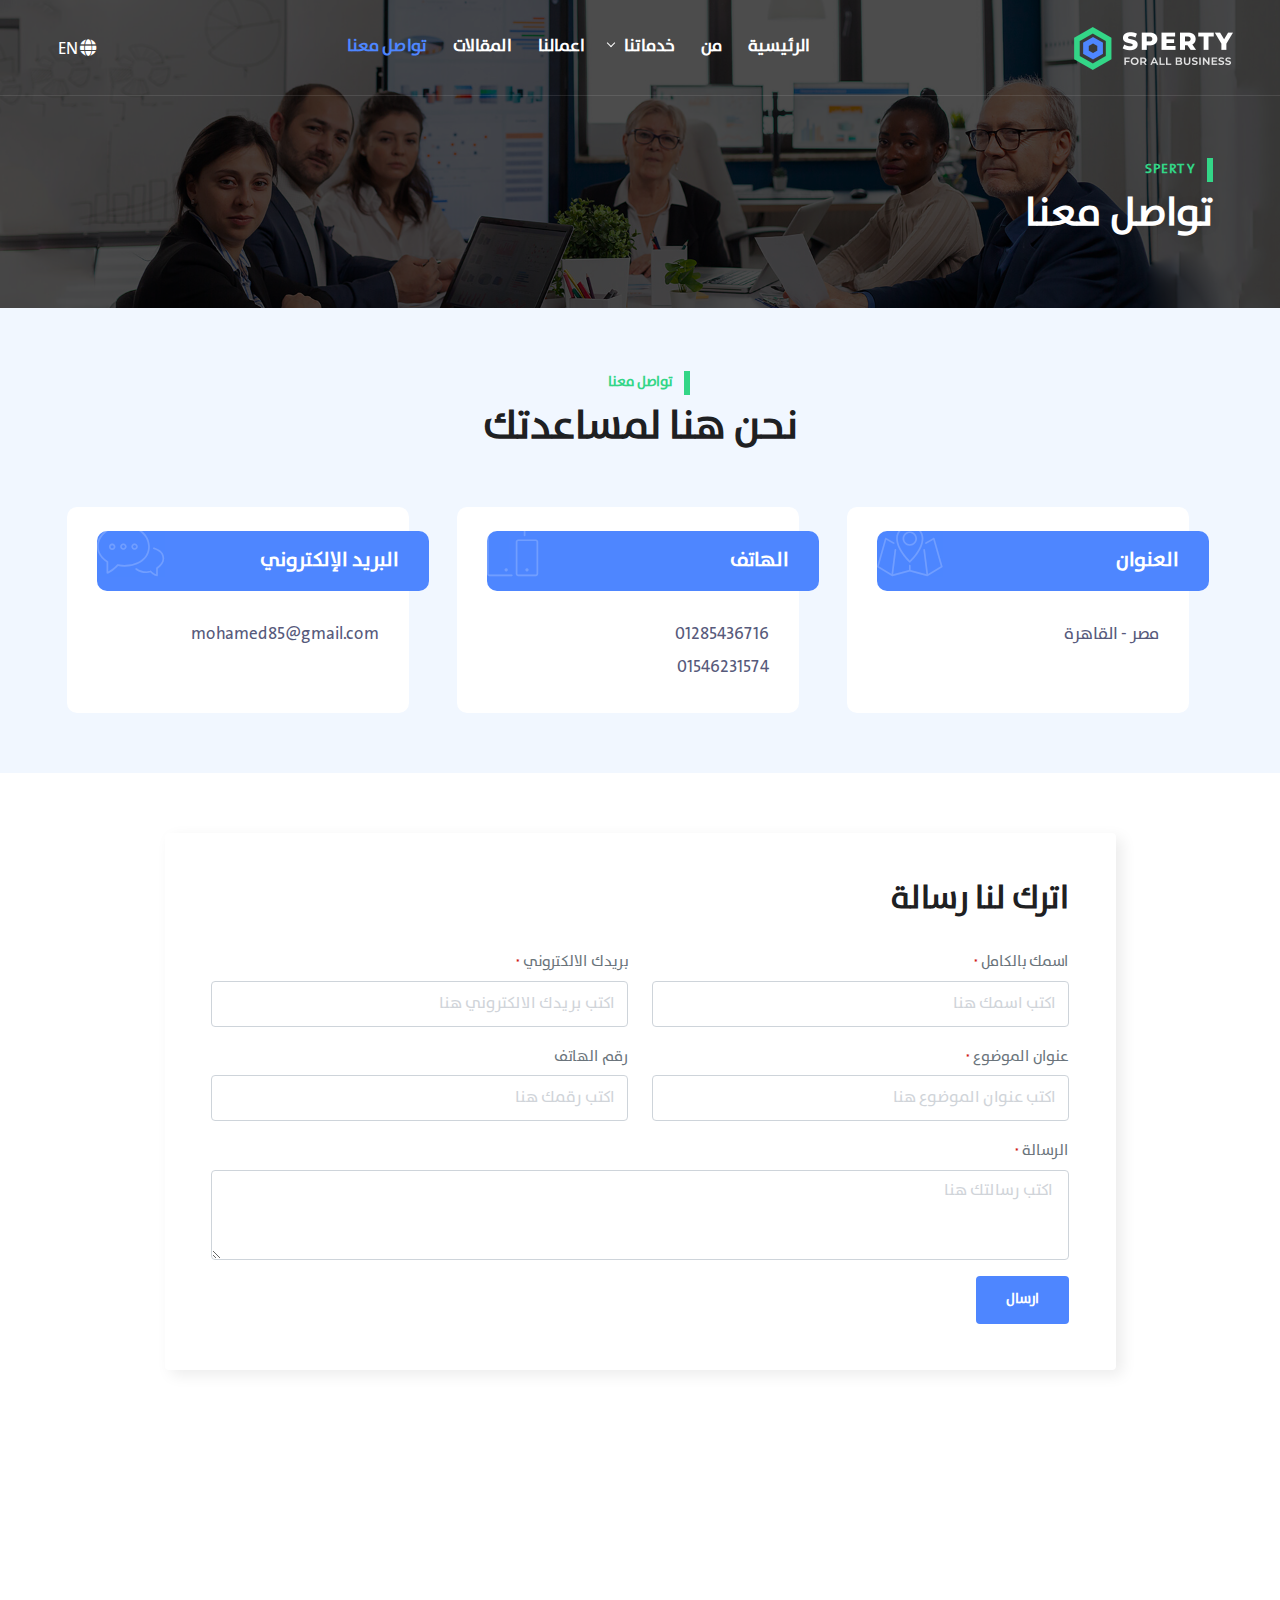
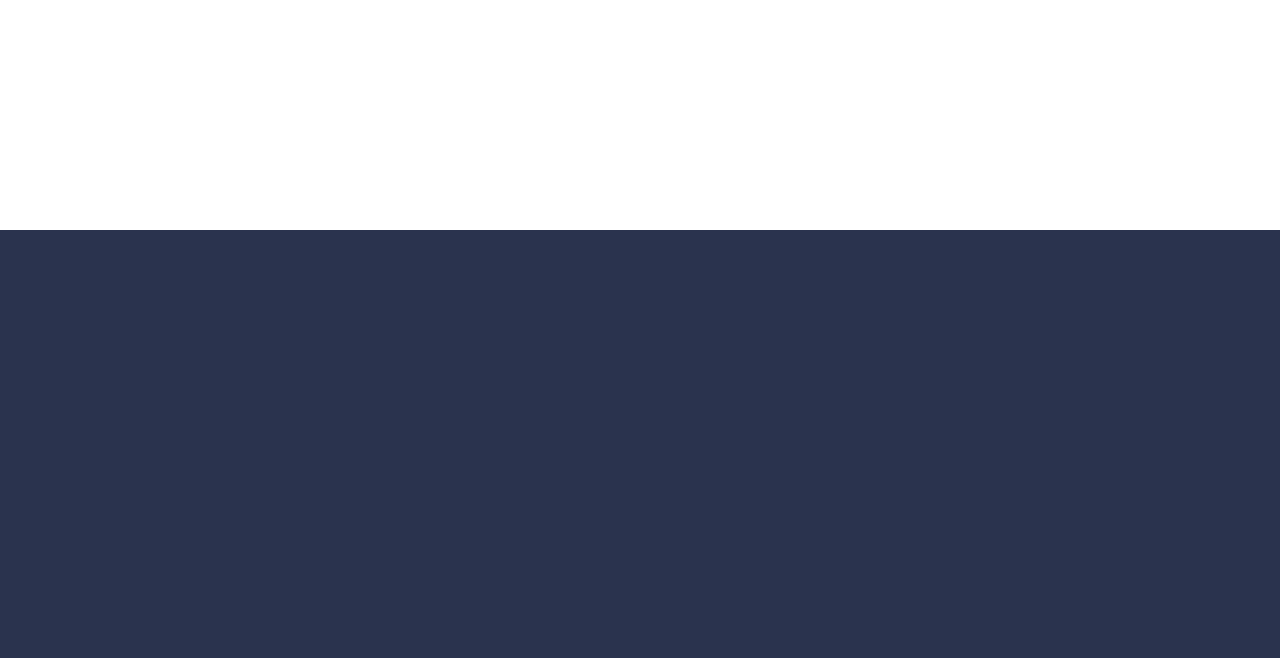
<file: contact.html>
<!DOCTYPE html>
<html lang="en">
<head>
    <meta charset="utf-8">
    <meta name="author" content="تطوير عقاري">
    <meta http-equiv="X-UA-Compatible" content="IE=edge">
    <meta name="viewport" content="width=device-width, initial-scale=1.0, maximum-scale=1.0, user-scalable=no">
    <title>تطوير عقاري</title>
    <link rel="shortcut icon" href="assets/img/logos/logo.png">
    <!-- <link href="assets/css/styles.css" rel="stylesheet"> -->
    <link href="assets/css/styles-rtl.css" rel="stylesheet">
</head>

<body>
    <!-- PAGE LOADING
    ================================================== -->
    <div id="preloader"></div>
    <!-- MAIN WRAPPER
    ================================================== -->
    <div class="main-wrapper">
        <!-- HEADER
        ================================================== -->
        <header class="header-style1 menu_area-light">
            <div class="navbar-default border-bottom border-color-light-white">
                <div class="container-fluid px-sm-2-9">
                    <div class="row align-items-center">
                        <div class="col-12 col-lg-12">
                            <div class="menu_area alt-font">
                                <nav class="navbar navbar-expand-lg navbar-light p-0">

                                    <div class="navbar-header navbar-header-custom">
                                        <!-- start logo -->
                                        <a href="index.html" class="navbar-brand logodefault">
                                            <img id="logo" src="assets/img/logos/logo.png" alt="logo"></a>
                                        <!-- end logo -->
                                    </div>

                                    <div class="navbar-toggler"></div>

                                    <!-- menu area -->
                                    <ul class="navbar-nav align-items-lg-center ms-auto" id="nav">
                                        <li><a href="index.html">الرئيسية</a></li>
                                        <li><a href="about.html">من</a></li>
                                        <li><a href="services.html">خدماتنا</a>
                                            <ul>
                                                <li><a href="services.html">بحوث التسويق</a></li>
                                                <li><a href="services.html">تحليل الأعمال</a></li>
                                                <li><a href="services.html">الخطة الاستثمارية</a></li>
                                                <li><a href="services.html">ادخار الاستثمارات</a></li>
                                            </ul>
                                        </li>
                                        <li><a href="portfolio.html">اعمالنا</a></li>
                                        <li><a href="blog.html">المقالات</a></li>
                                        <li><a href="contact.html">تواصل معنا</a></li>
                                    </ul>
                                    <!-- end menu area -->
                                    <!-- start attribute navigation -->
                                    <div class="attr-nav align-items-lg-center ms-lg-auto">
                                        <ul>
                                            <li class="lang">
                                                <a href="#"><i class="fas fa-globe"></i> EN</a>
                                            </li>
                                        </ul>
                                    </div>
                                    <!-- end attribute navigation -->
                                </nav>
                            </div>
                        </div>
                    </div>
                </div>
            </div>

        </header>

        <!-- PAGE TITLE
        ================================================== -->
        <section class="page-title-section2 top-position1 bg-img cover-background text-start" data-overlay-dark="7" data-background="assets/img/bg/bg-page-title-02.jpg">
            <div class="container">

                <div class="row align-items-center justify-content-between">
                    <div class="col-lg-7 col-xxl-5">
                        <div class="title-style3">
                            <span>Sperty</span>
                        </div>
                        <h1 class="text-white mb-0 text-shadow-large">تواصل معنا</h1>
                    </div>
                </div>

            </div>
        </section>

        <!-- CONTACT INFO
        ================================================== -->
        <section class="bg-light-gray">
            <div class="container">
                <div class="title-style3 text-center mb-2-9 mb-lg-6 wow fadeIn" data-wow-delay="100ms">
                    <span>تواصل معنا</span>
                    <h2 class="mb-0 h1">
                        نحن هنا لمساعدتك</h2>
                </div>
                <div class="row mt-n4">
                    <div class="col-md-6 col-xl-4 mt-4 wow fadeInUp" data-wow-delay="200ms">
                        <div class="card card-style10 border-0 border-radius-10 ms-4 h-100">
                            <div class="card-heading mt-4 position-relative">
                                <h3 class="h5 mb-0 text-white">العنوان</h3>
                                <i class="icon-map display-7 text-white opacity2 position-absolute top-n10 end-0"></i>
                            </div>
                            <div class="card-body p-1-9">
                                <p class="mb-0">مصر - القاهرة</p>
                            </div>
                        </div>
                    </div>
                    <div class="col-md-6 col-xl-4 mt-4 wow fadeInUp" data-wow-delay="400ms">
                        <div class="card card-style10 border-0 border-radius-10 ms-4 h-100">
                            <div class="card-heading mt-4 position-relative">
                                <h3 class="h5 mb-0 text-white">الهاتف</h3>
                                <i class="icon-mobile display-7 text-white opacity2 position-absolute top-n10 end-0"></i>
                            </div>
                            <div class="card-body p-1-9">
                                <p class="mb-1">01285436716</p>
                                <p class="mb-0">01546231574</p>
                            </div>
                        </div>
                    </div>
                    <div class="col-md-6 col-xl-4 mt-4 wow fadeInUp" data-wow-delay="600ms">
                        <div class="card card-style10 border-0 border-radius-10 ms-4 h-100">
                            <div class="card-heading mt-4 position-relative">
                                <h3 class="h5 mb-0 text-white">البريد الإلكتروني</h3>
                                <i class="icon-chat display-7 text-white opacity2 position-absolute top-n10 end-0"></i>
                            </div>
                            <div class="card-body p-1-9">
                                <p class="mb-0">mohamed85@gmail.com</p>
                            </div>
                        </div>
                    </div>
                </div>
            </div>
        </section>

        <!-- CONTACT FORM
        ================================================== -->
        <section class="overflow-visible">
            <div class="container">
                <div class="row justify-content-center">
                    <div class="col-lg-10 wow fadeIn" data-wow-delay="400ms">
                        <div class="primary-shadow bg-white p-1-6 p-sm-2-9 rounded z-index-9 position-relative">
                            <h2 class="mb-1-9">اترك لنا رسالة</h2>
                            <form class="contact quform" action="quform/contact.php" method="post" enctype="multipart/form-data" onclick="">
                                <div class="quform-elements">
                                    <div class="row">

                                        <!-- Begin Text input element -->
                                        <div class="col-md-6">
                                            <div class="quform-element form-group">
                                                <label for="name">اسمك بالكامل <span class="quform-required">*</span></label>
                                                <div class="quform-input">
                                                    <input class="form-control" id="name" type="text" name="name" placeholder="اكتب اسمك هنا" />
                                                </div>
                                            </div>
                                        </div>
                                        <!-- End Text input element -->

                                        <!-- Begin Text input element -->
                                        <div class="col-md-6">
                                            <div class="quform-element form-group">
                                                <label for="email">بريدك الالكتروني <span class="quform-required">*</span></label>
                                                <div class="quform-input">
                                                    <input class="form-control" id="email" type="text" name="email" placeholder="اكتب بريدك الالكتروني هنا" />
                                                </div>
                                            </div>
                                        </div>
                                        <!-- End Text input element -->

                                        <!-- Begin Text input element -->
                                        <div class="col-md-6">
                                            <div class="quform-element form-group">
                                                <label for="subject">عنوان الموضوع <span class="quform-required">*</span></label>
                                                <div class="quform-input">
                                                    <input class="form-control" id="subject" type="text" name="subject" placeholder="اكتب عنوان الموضوع هنا" />
                                                </div>
                                            </div>
                                        </div>
                                        <!-- End Text input element -->

                                        <!-- Begin Text input element -->
                                        <div class="col-md-6">
                                            <div class="quform-element form-group">
                                                <label for="phone">رقم الهاتف</label>
                                                <div class="quform-input">
                                                    <input class="form-control" id="phone" type="text" name="phone" placeholder="اكتب رقمك هنا" />
                                                </div>
                                            </div>
                                        </div>
                                        <!-- End Text input element -->

                                        <!-- Begin Textarea element -->
                                        <div class="col-md-12">
                                            <div class="quform-element form-group">
                                                <label for="message">الرسالة <span class="quform-required">*</span></label>
                                                <div class="quform-input">
                                                    <textarea class="form-control h-100" id="message" name="message" rows="3" placeholder="اكتب رسالتك هنا"></textarea>
                                                </div>
                                            </div>
                                        </div>
                                        <!-- End Textarea element -->
                                        <!-- Begin Submit button -->
                                        <div class="col-md-12">
                                            <div class="quform-submit-inner">
                                                <button class="butn-style1" type="submit"><span>ارسال</span></button>
                                            </div>
                                        </div>
                                        <!-- End Submit button -->

                                    </div>
                                </div>
                            </form>
                        </div>
                    </div>
                </div>
            </div>
        </section>

        <!-- CONTACT MAP
        ================================================== -->
        <iframe class="map" src="https://maps.google.com/maps?q=london&t=&z=13&ie=UTF8&iwloc=&output=embed" scrolling="no" marginheight="0" marginwidth="0"></iframe>



      <!-- FOOTER
        ================================================== -->
        <footer class="footer-style1 bg-dark">

            <div class="container">
                <div class="row">

                    <div class="col-lg-4 mb-1-9 mb-lg-0 wow fadeIn" data-wow-delay="200ms">
                        <img src="assets/img/logos/logo.png" class="mb-4" alt="..." />
                        <p class="mb-1-9 text-white w-xxl-85">
                            نحن نساعدك على تطوير مشروعك التجاري المزدهر.</p>
                        <div class="social-icons2">
                            <ul class="ps-0 mb-0">
                                <li><a href="#"><i class="fab fa-facebook-f"></i></a></li>
                                <li><a href="#"><i class="fab fa-twitter"></i></a></li>
                                <li><a href="#"><i class="fab fa-instagram"></i></a></li>
                                <li><a href="#"><i class="fab fa-linkedin-in"></i></a></li>
                            </ul>
                        </div>
                    </div>
                    <div class="col-lg-8">
                        <div class="row">
                            <div class="col-12 mb-1-9 pb-4 border-bottom border-color-light-white wow fadeIn" data-wow-delay="300ms">
                                <div class="row">
                                    <div class="col-md-6 col-lg-4 mb-4 mb-lg-0">
                                        <div class="d-flex">
                                            <div class="flex-shrink-0">
                                                <i class="ti-mobile display-20 text-secondary"></i>
                                            </div>
                                            <div class="flex-grow-1 ms-3">
                                                <h4 class="h5 text-white mb-1">الهاتف</h4>
                                                <p class="mb-0 text-white opacity8 small">01285436716</p>
                                            </div>
                                        </div>
                                    </div>
                                    <div class="col-md-6 col-lg-4 mb-4 mb-lg-0">
                                        <div class="d-flex">
                                            <div class="flex-shrink-0">
                                                <i class="ti-email display-20 text-secondary"></i>
                                            </div>
                                            <div class="flex-grow-1 ms-3">
                                                <h4 class="h5 text-white mb-1">البريد الالكتروني</h4>
                                                <p class="mb-0 text-white opacity8 small">mohamed85@gmail.com</p>
                                            </div>
                                        </div>
                                    </div>
                                    <div class="col-md-6 col-lg-4">
                                        <div class="d-flex">
                                            <div class="flex-shrink-0">
                                                <i class="ti-map-alt display-20 text-secondary"></i>
                                            </div>
                                            <div class="flex-grow-1 ms-3">
                                                <h4 class="h5 text-white mb-1">العنوان</h4>
                                                <p class="mb-0 text-white opacity8 small">مصر - القاهرة</p>
                                            </div>
                                        </div>
                                    </div>
                                </div>
                            </div>
                            <div class="col-sm-6 col-lg-4 mb-1-9 mb-lg-0 wow fadeIn" data-wow-delay="400ms">
                                <h3>عن الشركة</h3>
                                <ul class="ps-0 mb-0">
                                    <li><a href="services.html">خدماتنا</a></li>
                                    <li><a href="contact.html">تواصل معنا</a></li>
                                </ul>
                            </div>
                            <div class="col-sm-6 col-lg-4 mb-1-9 mb-lg-0 wow fadeIn" data-wow-delay="500ms">
                                <h3>روابط سريعة</h3>
                                <ul class="ps-0 mb-0">
                                    <li><a href="portfolio.html">اعمالنا</a></li>
                                    <li><a href="blog.html">المقالات</a></li>
                                    <li><a href="about.html">من نحن</a></li>
                                </ul>
                            </div>
                            <div class="col-md-6 col-lg-4 wow fadeIn" data-wow-delay="600ms">
                                <h3>القائمة البريدية</h3>
                                <form class="quform" action="quform/newsletter-two.php" method="post" enctype="multipart/form-data" onclick="">

                                    <div class="quform-elements">

                                        <div class="row">
                                            <!-- Begin Text input element -->
                                            <div class="col-md-12">
                                                <div class="quform-element mb-0">
                                                    <div class="quform-input">
                                                        <input class="form-control" id="email_address" type="text" name="email_address" placeholder="اشترك معنا" />
                                                    </div>
                                                </div>
                                            </div>
                                            <!-- End Text input element -->

                                            <!-- Begin Submit button -->
                                            <div class="col-md-12 mt-2">
                                                <div class="quform-submit-inner">
                                                    <button class="butn-style1 secondary m-0 w-100" type="submit">اشترك</button>
                                                </div>
                                                
                                            </div>
                                            <!-- End Submit button -->
                                        </div>
                                    </div>
                                </form>
                            </div>
                        </div>
                    </div>

                </div>

            </div>

            <div class="footer-bar wow fadeIn" data-wow-delay="200ms">
                <div class="container">
                    <div class="row">
                        <div class="col-lg-12 text-center">
                            <p>&copy; <span class="current-year"></span> تم التصميم والتطوير بواسطة <a href="https://www.codlop.com/" class="text-secondary text-primary-hover">Codlop</a></p>
                        </div>
                    </div>
                </div>
            </div>
        </footer>
    </div>

    <!-- SCROLL TO TOP
    ================================================== -->
    <a href="#" class="scroll-to-top"><i class="fas fa-angle-up" aria-hidden="true"></i></a>

    <!-- all js include start -->
    <script src="assets/js/jquery.min.js"></script>
    <script src="assets/js/popper.min.js"></script>
    <script src="assets/js/bootstrap.min.js"></script>
    <script src="assets/js/core.min.js"></script>
    <script src="assets/js/main.js"></script>
    <script src="assets/js/plugins.js"></script>
    <script src="assets/js/scripts.js"></script>

</body>

</html>
</file>
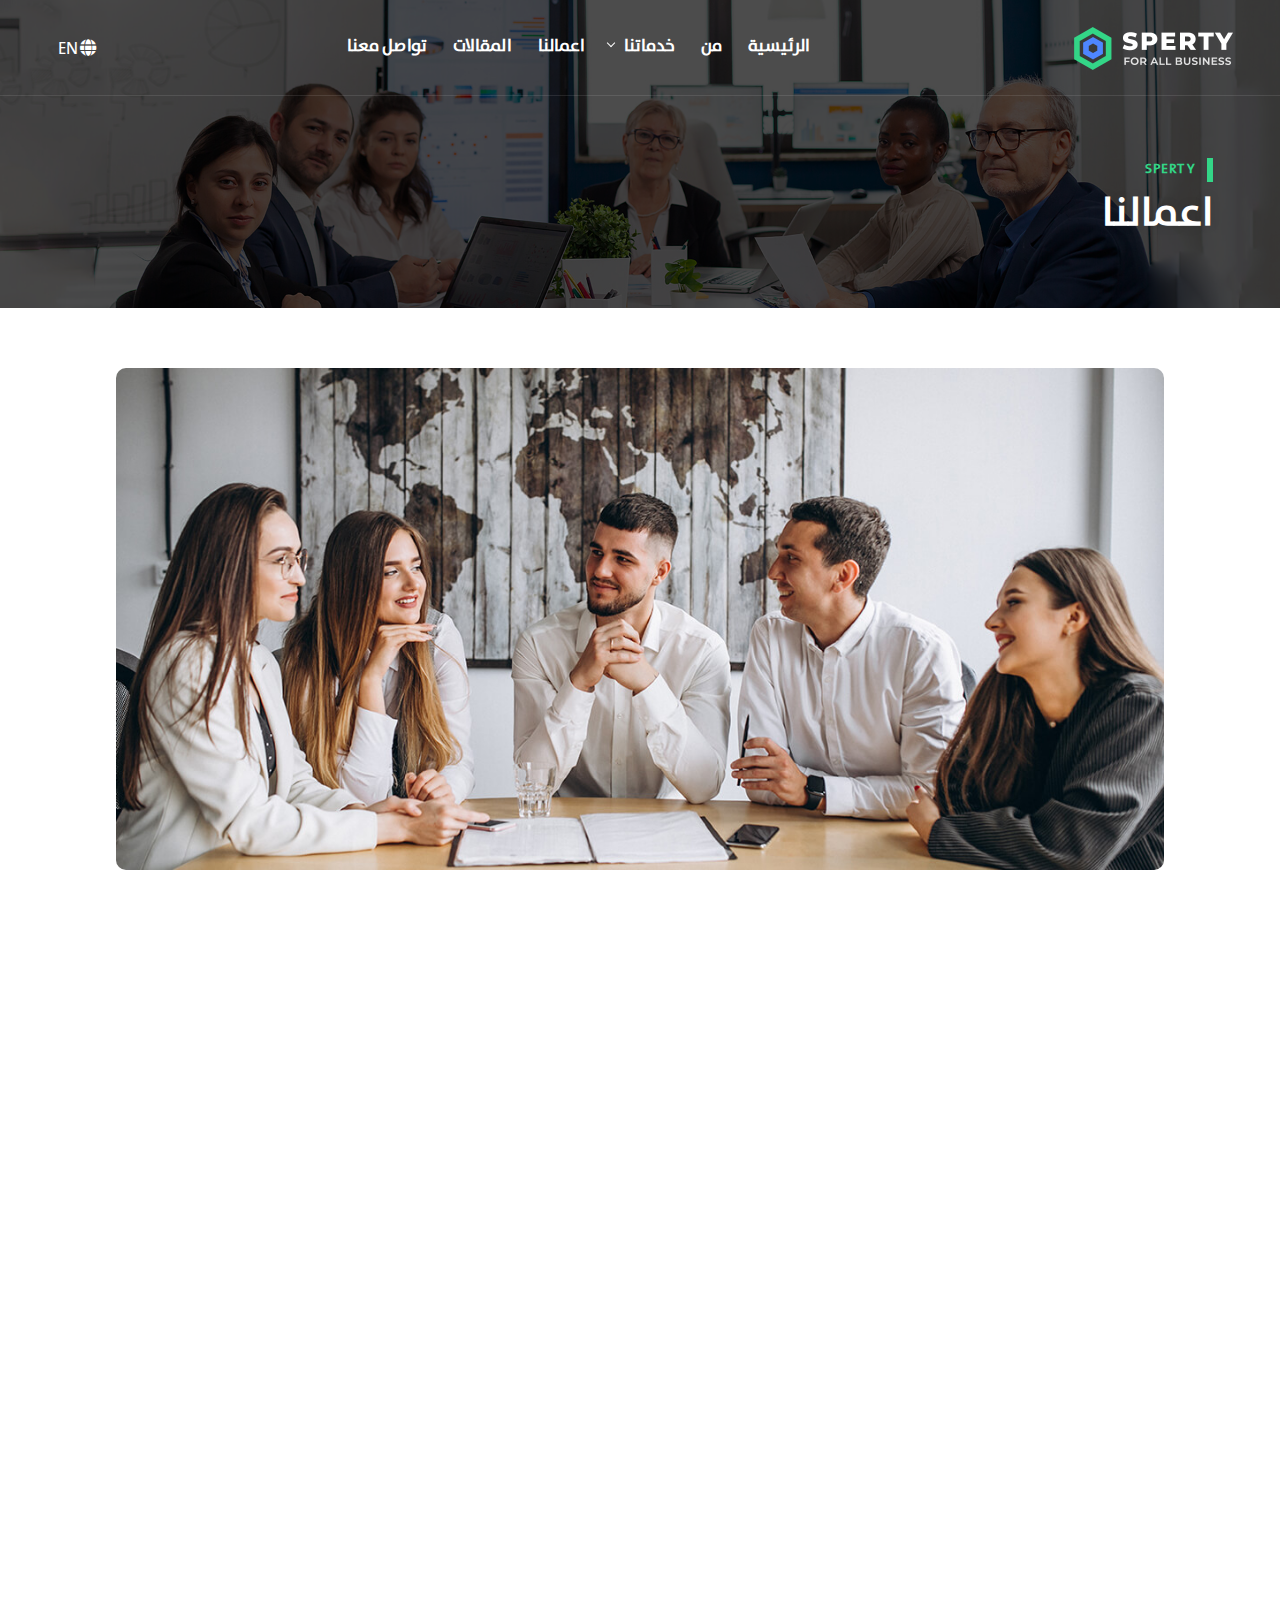
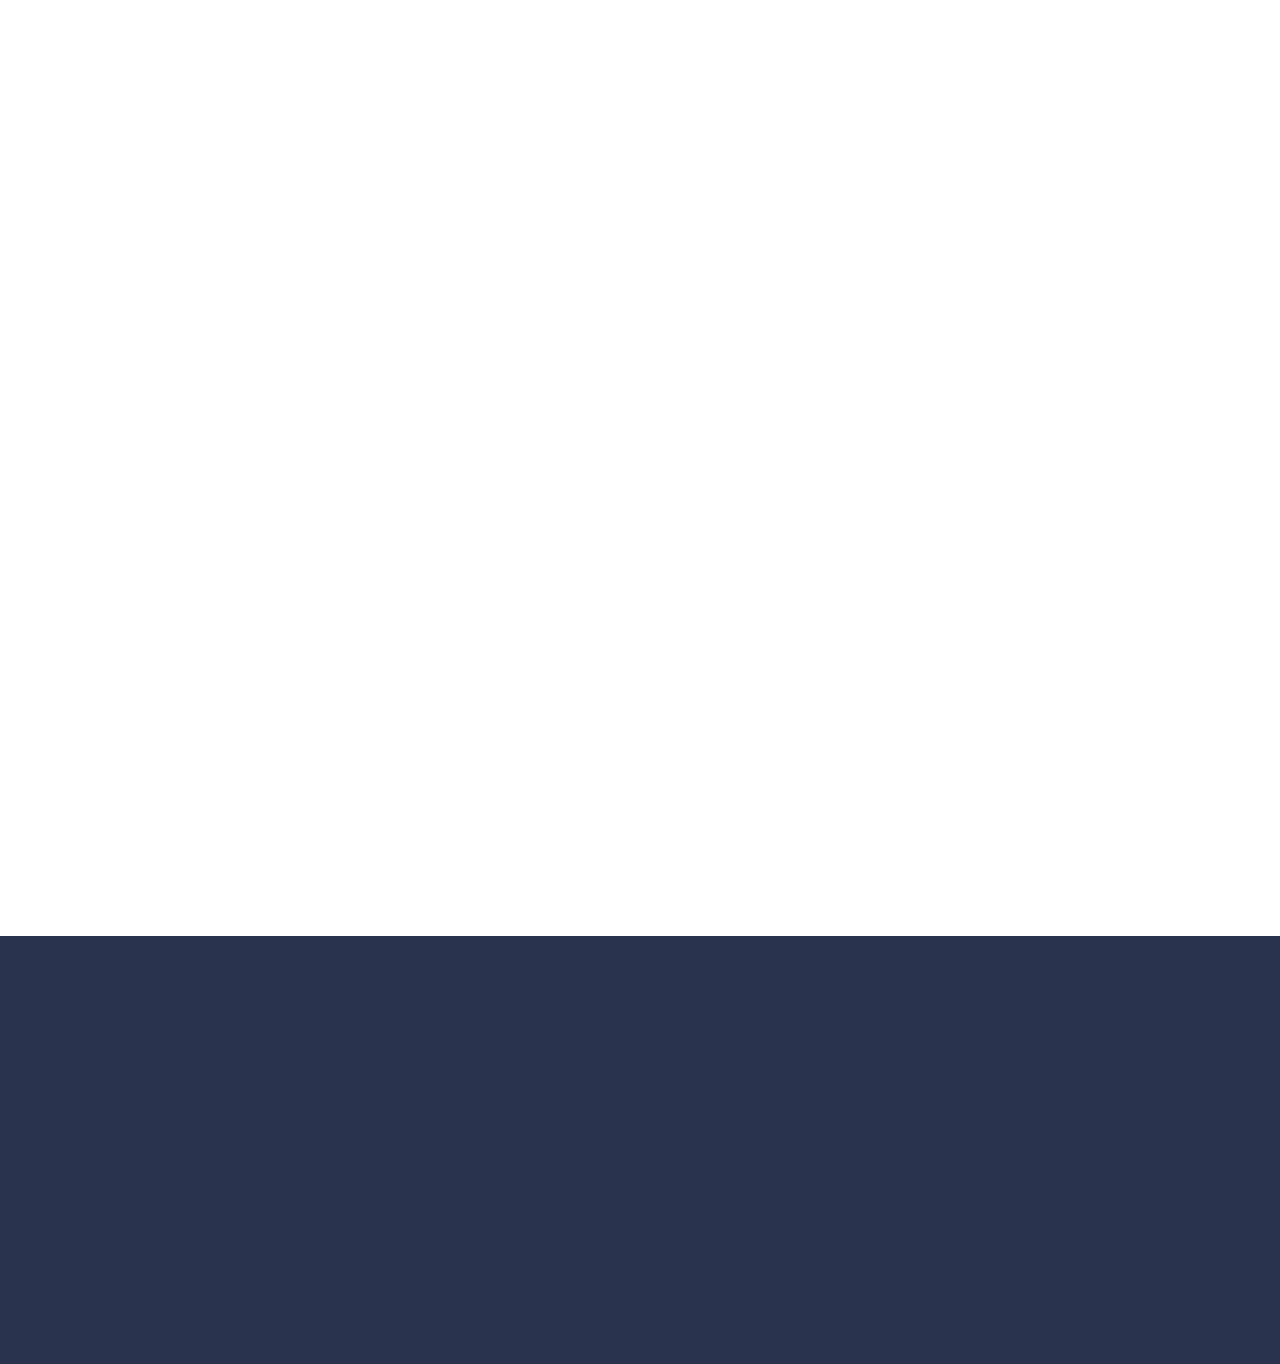
<file: portfolio-single.html>
<!DOCTYPE html>
<html lang="en">
<head>
    <meta charset="utf-8">
    <meta name="author" content="تطوير عقاري">
    <meta http-equiv="X-UA-Compatible" content="IE=edge">
    <meta name="viewport" content="width=device-width, initial-scale=1.0, maximum-scale=1.0, user-scalable=no">
    <title>تطوير عقاري</title>
    <link rel="shortcut icon" href="assets/img/logos/logo.png">
    <!-- <link href="assets/css/styles.css" rel="stylesheet"> -->
    <link href="assets/css/styles-rtl.css" rel="stylesheet">
</head>

<body>
    <!-- PAGE LOADING
    ================================================== -->
    <div id="preloader"></div>
    <!-- MAIN WRAPPER
    ================================================== -->
    <div class="main-wrapper">
        <!-- HEADER
        ================================================== -->
        <header class="header-style1 menu_area-light">
            <div class="navbar-default border-bottom border-color-light-white">
                <div class="container-fluid px-sm-2-9">
                    <div class="row align-items-center">
                        <div class="col-12 col-lg-12">
                            <div class="menu_area alt-font">
                                <nav class="navbar navbar-expand-lg navbar-light p-0">

                                    <div class="navbar-header navbar-header-custom">
                                        <!-- start logo -->
                                        <a href="index.html" class="navbar-brand logodefault">
                                            <img id="logo" src="assets/img/logos/logo.png" alt="logo"></a>
                                        <!-- end logo -->
                                    </div>

                                    <div class="navbar-toggler"></div>

                                    <!-- menu area -->
                                    <ul class="navbar-nav align-items-lg-center ms-auto" id="nav">
                                        <li><a href="index.html">الرئيسية</a></li>
                                        <li><a href="about.html">من</a></li>
                                        <li><a href="services.html">خدماتنا</a>
                                            <ul>
                                                <li><a href="services.html">بحوث التسويق</a></li>
                                                <li><a href="services.html">تحليل الأعمال</a></li>
                                                <li><a href="services.html">الخطة الاستثمارية</a></li>
                                                <li><a href="services.html">ادخار الاستثمارات</a></li>
                                            </ul>
                                        </li>
                                        <li><a href="portfolio.html">اعمالنا</a></li>
                                        <li><a href="blog.html">المقالات</a></li>
                                        <li><a href="contact.html">تواصل معنا</a></li>
                                    </ul>
                                    <!-- end menu area -->
                                    <!-- start attribute navigation -->
                                    <div class="attr-nav align-items-lg-center ms-lg-auto">
                                        <ul>
                                            <li class="lang">
                                                <a href="#"><i class="fas fa-globe"></i> EN</a>
                                            </li>
                                        </ul>
                                    </div>
                                    <!-- end attribute navigation -->
                                </nav>
                            </div>
                        </div>
                    </div>
                </div>
            </div>

        </header>

        <!-- PAGE TITLE
        ================================================== -->
        <section class="page-title-section2 top-position1 bg-img cover-background text-start" data-overlay-dark="7" data-background="assets/img/bg/bg-page-title-02.jpg">
            <div class="container">

                <div class="row align-items-center justify-content-between">
                    <div class="col-lg-7 col-xxl-5">
                        <div class="title-style3">
                            <span>Sperty</span>
                        </div>
                        <h1 class="text-white mb-0 text-shadow-large">اعمالنا</h1>
                    </div>
                </div>

            </div>
        </section>

        <!-- PORTFOLIO SINGLE
        ================================================== -->
        <section>
            <div class="container">
                <div class="row justify-content-center">
                    <div class="col-lg-11">
                        <div class="text-center image-oval mb-2-9 wow fadeIn" data-wow-delay="200ms">
                            <img src="assets/img/portfolio/portfolio-single.jpg" class="border-radius-10" alt="...">
                        </div>
                        <h2 class="mb-1-9 wow fadeIn" data-wow-delay="200ms">تفاصيل المشروع</h2>
                        <div class="wow fadeIn" data-wow-delay="300ms">
                            <p>هناك حقيقة مثبتة منذ زمن طويل وهي أن المحتوى المقروء لصفحة ما سيلهي القارئ عن التركيز على الشكل الخارجي للنص أو شكل توضع الفقرات في الصفحة التي يقرأها. الهدف من استخدام لوريم إيبسوم هو أنه يحتوي على توزيع طبيعي -إلى حد ما- للأحرف ، بدلاً من استخدام "هنا يوجد محتوى نصي ، هنا يوجد محتوى نصي" ، مما يجعلها تبدو وكأنها إنجليزية قابلة للقراءة.</p>
                            <p class="mb-1-9">هناك العديد من الأشكال المتوفرة لنصوص لوريم إيبسوم ، ولكن الغالبية قد تعرضت للتغيير بشكل ما ، عن طريق إدخال بعض الفكاهة أو الكلمات العشوائية التي لا تبدو قابلة للتصديق إلى حد ما. إذا كنت ستستخدم مقطعًا من لوريم إيبسوم ، فعليك التأكد من عدم وجود أي شيء محرج مخفي في منتصف النص. تميل جميع مولدات Lorem Ipsum على الإنترنت إلى تكرار الأجزاء المحددة مسبقًا حسب الضرورة.</p>
                        </div>
                        <div class="wow fadeIn" data-wow-delay="200ms">
                            <h3 class="mb-3 h4">التحديات</h3>
                            <p class="mb-1-9">جعل هذا أول مولد حقيقي على الإنترنت. يستخدم قاموسًا يضم أكثر من 200 كلمة لاتينية ، جنبًا إلى جنب مع حفنة من تراكيب الجملة النموذجية ، لتوليد Lorem Ipsum الذي يبدو معقولًا. لذلك فإن Lorem Ipsum الذي تم إنشاؤه يكون دائمًا خاليًا من التكرار أو الدعابة المحقونة أو الكلمات غير المميزة وما إلى ذلك.</p>
                            <div class="mb-2-9">
                                <ul class="list-style1 mb-0">
                                    <li>توضيح وتحقيق الأهداف الخاصة والخبيرة</li>
                                    <li>
                                        العمل على تعزيز مهارات المحادثة</li>
                                    <li>فرصة نظرة عامة على المهنة.</li>
                                    <li>تحقيق الحرية المالية والأمن</li>
                                </ul>
                            </div>
                        </div>

                        <div class="wow fadeIn" data-wow-delay="200ms">
                            <h3 class="mb-3 h4">حلول</h3>
                            <p class="mb-1-9">لقد صمد ليس فقط لخمسة قرون ، ولكن أيضًا القفزة في التنضيد الإلكتروني ، وظل دون تغيير جوهري. تم نشره في الستينيات من القرن الماضي بإصدار أوراق Letraset التي تحتوي على مقاطع Lorem Ipsum ، ومؤخرًا مع برامج النشر المكتبي مثل Aldus PageMaker بما في ذلك إصدارات Lorem Ipsum.</p>
                        </div>

                        <div class="row mb-2-9 mt-n1-6 wow fadeIn" data-wow-delay="200ms">
                            <div class="col-md-4 mt-1-6">
                                <div class="image-oval">
                                    <img src="assets/img/portfolio/22.jpg" class="border-radius-10" alt="...">
                                </div>
                            </div>
                            <div class="col-md-4 mt-1-6">
                                <div class="image-oval">
                                    <img src="assets/img/portfolio/23.jpg" class="border-radius-10" alt="...">
                                </div>
                            </div>
                            <div class="col-md-4 mt-1-6">
                                <div class="image-oval">
                                    <img src="assets/img/portfolio/24.jpg" class="border-radius-10" alt="...">
                                </div>
                            </div>
                        </div>
                        <div class="wow fadeIn" data-wow-delay="200ms">
                            <h3 class="mb-3 h4">النتائج</h3>
                            <p class="mb-1-9">
                                إذا كنت ستستخدم مقطعًا من لوريم إيبسوم ، فعليك التأكد من عدم وجود أي شيء محرج مخفي في منتصف النص. تميل جميع مولدات Lorem Ipsum على الإنترنت إلى تكرار الأجزاء المحددة مسبقًا حسب الضرورة ، مما يجعل هذا أول مولد حقيقي على الإنترنت.</p>
                            <h3 class="mb-3 h4">
                                حاول استخدام خدمتنا الآن</h3>
                            <p class="mb-1-9">لقد صمد ليس فقط لخمسة قرون ، ولكن أيضًا القفزة في التنضيد الإلكتروني ، وظل دون تغيير جوهري. تم نشره في الستينيات من القرن الماضي بإصدار أوراق Letraset التي تحتوي على مقاطع Lorem Ipsum ، ومؤخرًا مع برامج النشر المكتبي مثل Aldus PageMaker بما في ذلك إصدارات Lorem Ipsum.</p>
                        </div>

                        <div class="wow fadeIn" data-wow-delay="200ms">
                            <h3 class="mb-4 h4">مشاريع اخري</h3>
                            <div class="row mt-n1-9">
                                <div class="col-md-6 col-lg-4 mt-1-9">
                                    <div class="portfolio-style5">
                                        <img src="assets/img/portfolio/17.jpg" alt="...">
                                        <div class="portfolio-inner">
                                            <div class="overflow-inner">
                                                <h3 class="text-white h5"><a href="portfolio-single.html">نصائح تجارية</a></h3>
                                                <div>تمويل</div>
                                            </div>
                                        </div>
                                    </div>
                                </div>
                                <div class="col-md-6 col-lg-4 mt-1-9">
                                    <div class="portfolio-style5">
                                        <img src="assets/img/portfolio/18.jpg" alt="...">
                                        <div class="portfolio-inner">
                                            <div class="overflow-inner">
                                                <h3 class="text-white h5"><a href="portfolio-single.html">التنفيذيين لدينا</a></h3>
                                                <div>تسويق</div>
                                            </div>
                                        </div>
                                    </div>
                                </div>
                                <div class="col-md-6 col-lg-4 mt-1-9">
                                    <div class="portfolio-style5">
                                        <img src="assets/img/portfolio/19.jpg" alt="...">
                                        <div class="portfolio-inner">
                                            <div class="overflow-inner">
                                                <h3 class="text-white h5"><a href="portfolio-single.html">
                                                    اقتراح الفريق</a></h3>
                                                <div>اعمال</div>
                                            </div>
                                        </div>
                                    </div>
                                </div>
                            </div>
                        </div>
                    </div>
                </div>
            </div>
        </section>

       <!-- FOOTER
        ================================================== -->
        <footer class="footer-style1 bg-dark">

            <div class="container">
                <div class="row">

                    <div class="col-lg-4 mb-1-9 mb-lg-0 wow fadeIn" data-wow-delay="200ms">
                        <img src="assets/img/logos/logo.png" class="mb-4" alt="..." />
                        <p class="mb-1-9 text-white w-xxl-85">
                            نحن نساعدك على تطوير مشروعك التجاري المزدهر.</p>
                        <div class="social-icons2">
                            <ul class="ps-0 mb-0">
                                <li><a href="#"><i class="fab fa-facebook-f"></i></a></li>
                                <li><a href="#"><i class="fab fa-twitter"></i></a></li>
                                <li><a href="#"><i class="fab fa-instagram"></i></a></li>
                                <li><a href="#"><i class="fab fa-linkedin-in"></i></a></li>
                            </ul>
                        </div>
                    </div>
                    <div class="col-lg-8">
                        <div class="row">
                            <div class="col-12 mb-1-9 pb-4 border-bottom border-color-light-white wow fadeIn" data-wow-delay="300ms">
                                <div class="row">
                                    <div class="col-md-6 col-lg-4 mb-4 mb-lg-0">
                                        <div class="d-flex">
                                            <div class="flex-shrink-0">
                                                <i class="ti-mobile display-20 text-secondary"></i>
                                            </div>
                                            <div class="flex-grow-1 ms-3">
                                                <h4 class="h5 text-white mb-1">الهاتف</h4>
                                                <p class="mb-0 text-white opacity8 small">01285436716</p>
                                            </div>
                                        </div>
                                    </div>
                                    <div class="col-md-6 col-lg-4 mb-4 mb-lg-0">
                                        <div class="d-flex">
                                            <div class="flex-shrink-0">
                                                <i class="ti-email display-20 text-secondary"></i>
                                            </div>
                                            <div class="flex-grow-1 ms-3">
                                                <h4 class="h5 text-white mb-1">البريد الالكتروني</h4>
                                                <p class="mb-0 text-white opacity8 small">mohamed85@gmail.com</p>
                                            </div>
                                        </div>
                                    </div>
                                    <div class="col-md-6 col-lg-4">
                                        <div class="d-flex">
                                            <div class="flex-shrink-0">
                                                <i class="ti-map-alt display-20 text-secondary"></i>
                                            </div>
                                            <div class="flex-grow-1 ms-3">
                                                <h4 class="h5 text-white mb-1">العنوان</h4>
                                                <p class="mb-0 text-white opacity8 small">مصر - القاهرة</p>
                                            </div>
                                        </div>
                                    </div>
                                </div>
                            </div>
                            <div class="col-sm-6 col-lg-4 mb-1-9 mb-lg-0 wow fadeIn" data-wow-delay="400ms">
                                <h3>عن الشركة</h3>
                                <ul class="ps-0 mb-0">
                                    <li><a href="services.html">خدماتنا</a></li>
                                    <li><a href="contact.html">تواصل معنا</a></li>
                                </ul>
                            </div>
                            <div class="col-sm-6 col-lg-4 mb-1-9 mb-lg-0 wow fadeIn" data-wow-delay="500ms">
                                <h3>روابط سريعة</h3>
                                <ul class="ps-0 mb-0">
                                    <li><a href="portfolio.html">اعمالنا</a></li>
                                    <li><a href="blog.html">المقالات</a></li>
                                    <li><a href="about.html">من نحن</a></li>
                                </ul>
                            </div>
                            <div class="col-md-6 col-lg-4 wow fadeIn" data-wow-delay="600ms">
                                <h3>القائمة البريدية</h3>
                                <form class="quform" action="quform/newsletter-two.php" method="post" enctype="multipart/form-data" onclick="">

                                    <div class="quform-elements">

                                        <div class="row">
                                            <!-- Begin Text input element -->
                                            <div class="col-md-12">
                                                <div class="quform-element mb-0">
                                                    <div class="quform-input">
                                                        <input class="form-control" id="email_address" type="text" name="email_address" placeholder="اشترك معنا" />
                                                    </div>
                                                </div>
                                            </div>
                                            <!-- End Text input element -->

                                            <!-- Begin Submit button -->
                                            <div class="col-md-12 mt-2">
                                                <div class="quform-submit-inner">
                                                    <button class="butn-style1 secondary m-0 w-100" type="submit">اشترك</button>
                                                </div>
                                                
                                            </div>
                                            <!-- End Submit button -->
                                        </div>
                                    </div>
                                </form>
                            </div>
                        </div>
                    </div>

                </div>

            </div>

            <div class="footer-bar wow fadeIn" data-wow-delay="200ms">
                <div class="container">
                    <div class="row">
                        <div class="col-lg-12 text-center">
                            <p>&copy; <span class="current-year"></span> تم التصميم والتطوير بواسطة <a href="https://www.codlop.com/" class="text-secondary text-primary-hover">Codlop</a></p>
                        </div>
                    </div>
                </div>
            </div>
        </footer>
    </div>

    <!-- SCROLL TO TOP
    ================================================== -->
    <a href="#" class="scroll-to-top"><i class="fas fa-angle-up" aria-hidden="true"></i></a>

    <!-- all js include start -->
    <script src="assets/js/jquery.min.js"></script>
    <script src="assets/js/popper.min.js"></script>
    <script src="assets/js/bootstrap.min.js"></script>
    <script src="assets/js/core.min.js"></script>
    <script src="assets/js/main.js"></script>
    <script src="assets/js/plugins.js"></script>
    <script src="assets/js/scripts.js"></script>

</body>

</html>
</file>
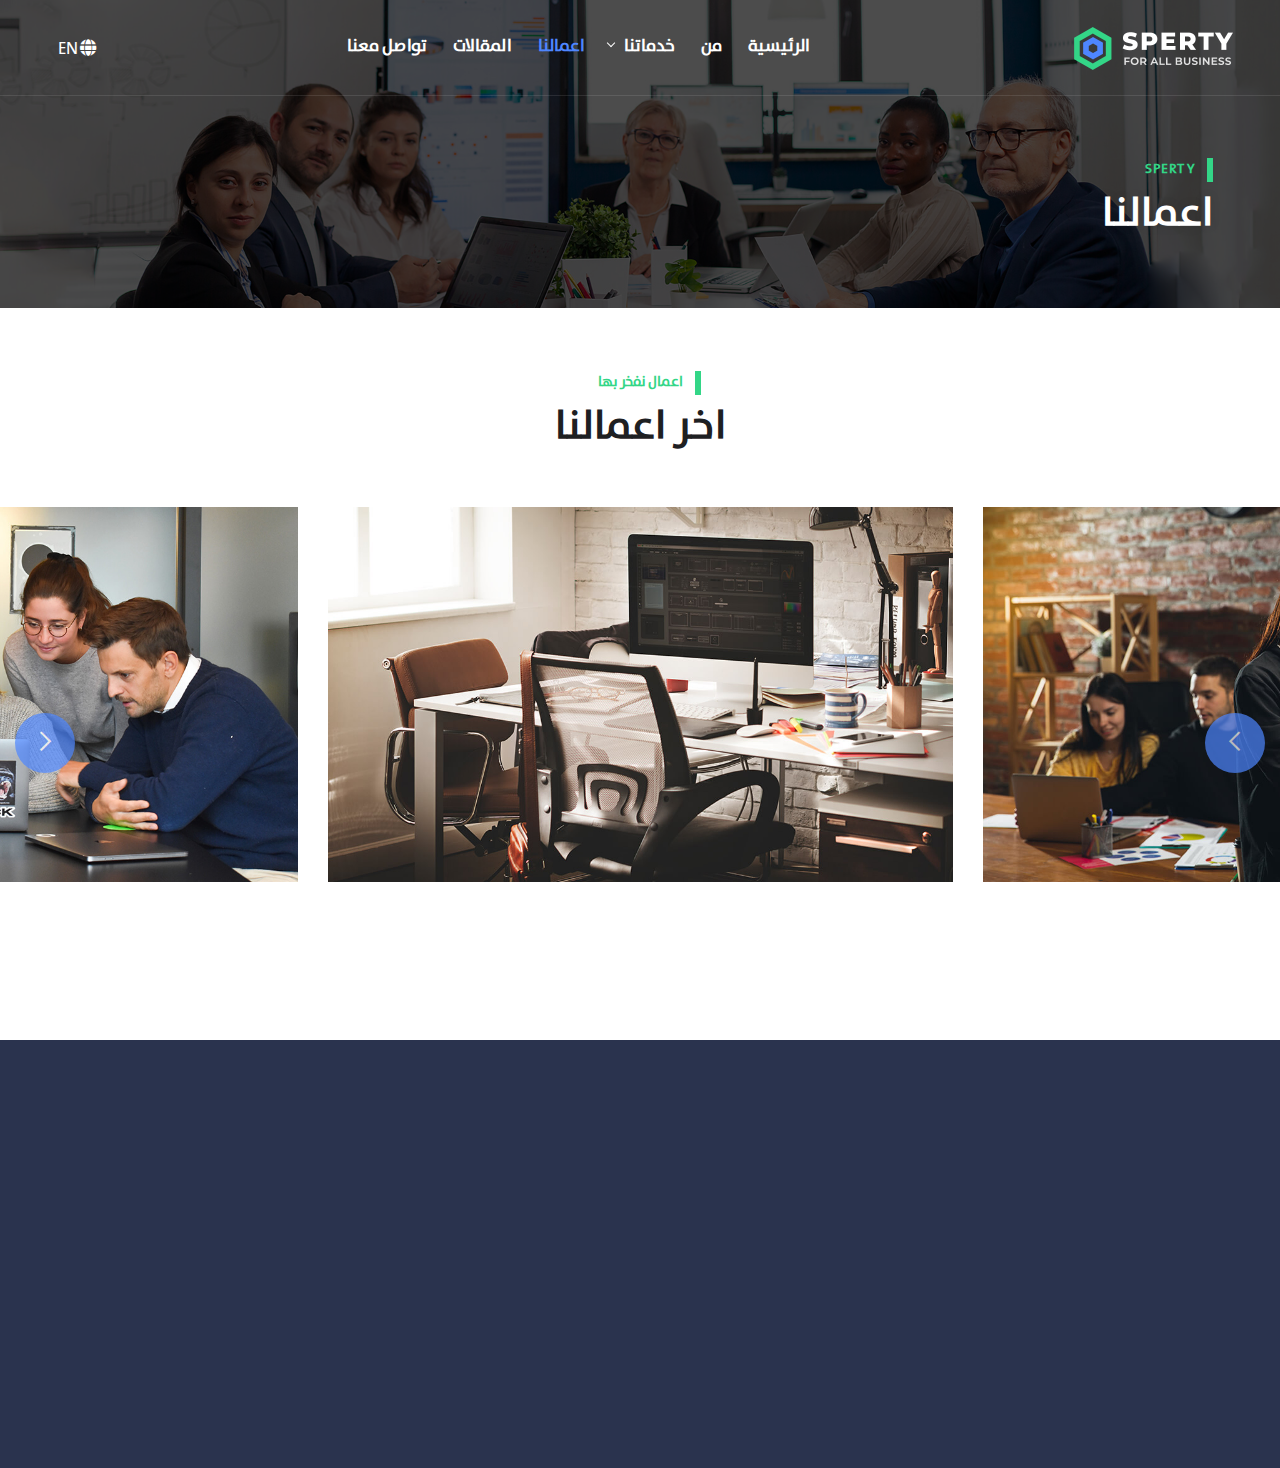
<file: portfolio.html>
<!DOCTYPE html>
<html lang="en">
<head>
    <meta charset="utf-8">
    <meta name="author" content="تطوير عقاري">
    <meta http-equiv="X-UA-Compatible" content="IE=edge">
    <meta name="viewport" content="width=device-width, initial-scale=1.0, maximum-scale=1.0, user-scalable=no">
    <title>تطوير عقاري</title>
    <link rel="shortcut icon" href="assets/img/logos/logo.png">
    <!-- <link href="assets/css/styles.css" rel="stylesheet"> -->
    <link href="assets/css/styles-rtl.css" rel="stylesheet">
</head>

<body>
    <!-- PAGE LOADING
    ================================================== -->
    <div id="preloader"></div>
    <!-- MAIN WRAPPER
    ================================================== -->
    <div class="main-wrapper">
        <!-- HEADER
        ================================================== -->
        <header class="header-style1 menu_area-light">
            <div class="navbar-default border-bottom border-color-light-white">
                <div class="container-fluid px-sm-2-9">
                    <div class="row align-items-center">
                        <div class="col-12 col-lg-12">
                            <div class="menu_area alt-font">
                                <nav class="navbar navbar-expand-lg navbar-light p-0">

                                    <div class="navbar-header navbar-header-custom">
                                        <!-- start logo -->
                                        <a href="index.html" class="navbar-brand logodefault">
                                            <img id="logo" src="assets/img/logos/logo.png" alt="logo"></a>
                                        <!-- end logo -->
                                    </div>

                                    <div class="navbar-toggler"></div>

                                    <!-- menu area -->
                                    <ul class="navbar-nav align-items-lg-center ms-auto" id="nav">
                                        <li><a href="index.html">الرئيسية</a></li>
                                        <li><a href="about.html">من</a></li>
                                        <li><a href="services.html">خدماتنا</a>
                                            <ul>
                                                <li><a href="services.html">بحوث التسويق</a></li>
                                                <li><a href="services.html">تحليل الأعمال</a></li>
                                                <li><a href="services.html">الخطة الاستثمارية</a></li>
                                                <li><a href="services.html">ادخار الاستثمارات</a></li>
                                            </ul>
                                        </li>
                                        <li><a href="portfolio.html">اعمالنا</a></li>
                                        <li><a href="blog.html">المقالات</a></li>
                                        <li><a href="contact.html">تواصل معنا</a></li>
                                    </ul>
                                    <!-- end menu area -->
                                    <!-- start attribute navigation -->
                                    <div class="attr-nav align-items-lg-center ms-lg-auto">
                                        <ul>
                                            <li class="lang">
                                                <a href="#"><i class="fas fa-globe"></i> EN</a>
                                            </li>
                                        </ul>
                                    </div>
                                    <!-- end attribute navigation -->
                                </nav>
                            </div>
                        </div>
                    </div>
                </div>
            </div>

        </header>

        <!-- PAGE TITLE
        ================================================== -->
        <section class="page-title-section2 top-position1 bg-img cover-background text-start" data-overlay-dark="7" data-background="assets/img/bg/bg-page-title-02.jpg">
            <div class="container">

                <div class="row align-items-center justify-content-between">
                    <div class="col-lg-7 col-xxl-5">
                        <div class="title-style3">
                            <span>Sperty</span>
                        </div>
                        <h1 class="text-white mb-0 text-shadow-large">اعمالنا</h1>
                    </div>
                </div>

            </div>
        </section>

 <!-- PORTFOLIO
        ================================================== -->
        <section>
            <div class="container">
                <div class="title-style3 text-center mb-2-9 mb-lg-6 wow fadeIn" data-wow-delay="100ms">
                    <span>اعمال نفخر بها</span>
                    <h2 class="h1 mb-0">اخر اعمالنا</h2>
                </div>
            </div>
            <div class="container-fluid px-md-0 wow fadeIn" data-wow-delay="200ms">
                <div class="portfolio-block owl-carousel owl-theme">
                    <a href="portfolio-single.html" class="portfolio-style3">
                        <div class="portfolio-img overflow-hidden">
                            <img src="assets/img/portfolio/01.jpg" alt="...">
                        </div>
                        <div class="portfolio-text w-90 w-md-85 w-lg-75 w-xl-55 mx-auto mt-n2-9 primary-shadow">
                            <span class="text-uppercase text-primary display-29 d-block mb-1 font-weight-600 letter-spacing-2">الاعمال</span>
                            <h3 class="h4 mb-0"><span class="text-secondary-hover">Business Team</span></h3>
                        </div>
                    </a>
                    <a href="portfolio-single.html" class="portfolio-style3">
                        <div class="portfolio-img overflow-hidden">
                            <img src="assets/img/portfolio/02.jpg" alt="...">
                        </div>
                        <div class="portfolio-text w-90 w-md-85 w-lg-75 w-xl-55 mx-auto mt-n2-9 primary-shadow">
                            <span class="text-uppercase text-primary display-29 d-block mb-1 font-weight-600 letter-spacing-2">اعمال</span>
                            <h3 class="h4 mb-0"><span class="text-secondary-hover">Business Team</span></h3>
                        </div>
                    </a>
                    <a href="portfolio-single.html" class="portfolio-style3">
                        <div class="portfolio-img overflow-hidden">
                            <img src="assets/img/portfolio/03.jpg" alt="...">
                        </div>
                        <div class="portfolio-text w-90 w-md-85 w-lg-75 w-xl-55 mx-auto mt-n2-9 primary-shadow">
                            <span class="text-uppercase text-primary display-29 d-block mb-1 font-weight-600 letter-spacing-2">اعمال</span>
                            <h3 class="h4 mb-0"><span class="text-secondary-hover">Business Team</span></h3>
                        </div>
                    </a>
                    <a href="portfolio-single.html" class="portfolio-style3">
                        <div class="portfolio-img overflow-hidden">
                            <img src="assets/img/portfolio/04.jpg" alt="...">
                        </div>
                        <div class="portfolio-text w-90 w-md-85 w-lg-75 w-xl-55 mx-auto mt-n2-9 primary-shadow">
                            <span class="text-uppercase text-primary display-29 d-block mb-1 font-weight-600 letter-spacing-2">اعمال</span>
                            <h3 class="h4 mb-0"><span class="text-secondary-hover">Business Team</span></h3>
                        </div>
                    </a>
                    <a href="portfolio-single.html" class="portfolio-style3">
                        <div class="portfolio-img overflow-hidden">
                            <img src="assets/img/portfolio/05.jpg" alt="...">
                        </div>
                        <div class="portfolio-text w-90 w-md-85 w-lg-75 w-xl-55 mx-auto mt-n2-9 primary-shadow">
                            <span class="text-uppercase text-primary display-29 d-block mb-1 font-weight-600 letter-spacing-2">اعمال</span>
                            <h3 class="h4 mb-0"><span class="text-secondary-hover">Business Team</span></h3>
                        </div>
                    </a>
                    <a href="portfolio-single.html" class="portfolio-style3">
                        <div class="portfolio-img overflow-hidden">
                            <img src="assets/img/portfolio/06.jpg" alt="...">
                        </div>
                        <div class="portfolio-text w-90 w-md-85 w-lg-75 w-xl-55 mx-auto mt-n2-9 primary-shadow">
                            <span class="text-uppercase text-primary display-29 d-block mb-1 font-weight-600 letter-spacing-2">اعمال</span>
                            <h3 class="h4 mb-0"><span class="text-secondary-hover">Business Team</span></h3>
                        </div>
                    </a>
                </div>
            </div>
        </section>

      <!-- FOOTER
        ================================================== -->
        <footer class="footer-style1 bg-dark">

            <div class="container">
                <div class="row">

                    <div class="col-lg-4 mb-1-9 mb-lg-0 wow fadeIn" data-wow-delay="200ms">
                        <img src="assets/img/logos/logo.png" class="mb-4" alt="..." />
                        <p class="mb-1-9 text-white w-xxl-85">
                            نحن نساعدك على تطوير مشروعك التجاري المزدهر.</p>
                        <div class="social-icons2">
                            <ul class="ps-0 mb-0">
                                <li><a href="#"><i class="fab fa-facebook-f"></i></a></li>
                                <li><a href="#"><i class="fab fa-twitter"></i></a></li>
                                <li><a href="#"><i class="fab fa-instagram"></i></a></li>
                                <li><a href="#"><i class="fab fa-linkedin-in"></i></a></li>
                            </ul>
                        </div>
                    </div>
                    <div class="col-lg-8">
                        <div class="row">
                            <div class="col-12 mb-1-9 pb-4 border-bottom border-color-light-white wow fadeIn" data-wow-delay="300ms">
                                <div class="row">
                                    <div class="col-md-6 col-lg-4 mb-4 mb-lg-0">
                                        <div class="d-flex">
                                            <div class="flex-shrink-0">
                                                <i class="ti-mobile display-20 text-secondary"></i>
                                            </div>
                                            <div class="flex-grow-1 ms-3">
                                                <h4 class="h5 text-white mb-1">الهاتف</h4>
                                                <p class="mb-0 text-white opacity8 small">01285436716</p>
                                            </div>
                                        </div>
                                    </div>
                                    <div class="col-md-6 col-lg-4 mb-4 mb-lg-0">
                                        <div class="d-flex">
                                            <div class="flex-shrink-0">
                                                <i class="ti-email display-20 text-secondary"></i>
                                            </div>
                                            <div class="flex-grow-1 ms-3">
                                                <h4 class="h5 text-white mb-1">البريد الالكتروني</h4>
                                                <p class="mb-0 text-white opacity8 small">mohamed85@gmail.com</p>
                                            </div>
                                        </div>
                                    </div>
                                    <div class="col-md-6 col-lg-4">
                                        <div class="d-flex">
                                            <div class="flex-shrink-0">
                                                <i class="ti-map-alt display-20 text-secondary"></i>
                                            </div>
                                            <div class="flex-grow-1 ms-3">
                                                <h4 class="h5 text-white mb-1">العنوان</h4>
                                                <p class="mb-0 text-white opacity8 small">مصر - القاهرة</p>
                                            </div>
                                        </div>
                                    </div>
                                </div>
                            </div>
                            <div class="col-sm-6 col-lg-4 mb-1-9 mb-lg-0 wow fadeIn" data-wow-delay="400ms">
                                <h3>عن الشركة</h3>
                                <ul class="ps-0 mb-0">
                                    <li><a href="services.html">خدماتنا</a></li>
                                    <li><a href="contact.html">تواصل معنا</a></li>
                                </ul>
                            </div>
                            <div class="col-sm-6 col-lg-4 mb-1-9 mb-lg-0 wow fadeIn" data-wow-delay="500ms">
                                <h3>روابط سريعة</h3>
                                <ul class="ps-0 mb-0">
                                    <li><a href="portfolio.html">اعمالنا</a></li>
                                    <li><a href="blog.html">المقالات</a></li>
                                    <li><a href="about.html">من نحن</a></li>
                                </ul>
                            </div>
                            <div class="col-md-6 col-lg-4 wow fadeIn" data-wow-delay="600ms">
                                <h3>القائمة البريدية</h3>
                                <form class="quform" action="quform/newsletter-two.php" method="post" enctype="multipart/form-data" onclick="">

                                    <div class="quform-elements">

                                        <div class="row">
                                            <!-- Begin Text input element -->
                                            <div class="col-md-12">
                                                <div class="quform-element mb-0">
                                                    <div class="quform-input">
                                                        <input class="form-control" id="email_address" type="text" name="email_address" placeholder="اشترك معنا" />
                                                    </div>
                                                </div>
                                            </div>
                                            <!-- End Text input element -->

                                            <!-- Begin Submit button -->
                                            <div class="col-md-12 mt-2">
                                                <div class="quform-submit-inner">
                                                    <button class="butn-style1 secondary m-0 w-100" type="submit">اشترك</button>
                                                </div>
                                                
                                            </div>
                                            <!-- End Submit button -->
                                        </div>
                                    </div>
                                </form>
                            </div>
                        </div>
                    </div>

                </div>

            </div>

            <div class="footer-bar wow fadeIn" data-wow-delay="200ms">
                <div class="container">
                    <div class="row">
                        <div class="col-lg-12 text-center">
                            <p>&copy; <span class="current-year"></span> تم التصميم والتطوير بواسطة <a href="https://www.codlop.com/" class="text-secondary text-primary-hover">Codlop</a></p>
                        </div>
                    </div>
                </div>
            </div>
        </footer>
    </div>

    <!-- SCROLL TO TOP
    ================================================== -->
    <a href="#" class="scroll-to-top"><i class="fas fa-angle-up" aria-hidden="true"></i></a>

    <!-- all js include start -->
    <script src="assets/js/jquery.min.js"></script>
    <script src="assets/js/popper.min.js"></script>
    <script src="assets/js/bootstrap.min.js"></script>
    <script src="assets/js/core.min.js"></script>
    <script src="assets/js/main.js"></script>
    <script src="assets/js/plugins.js"></script>
    <script src="assets/js/scripts.js"></script>

</body>

</html>
</file>
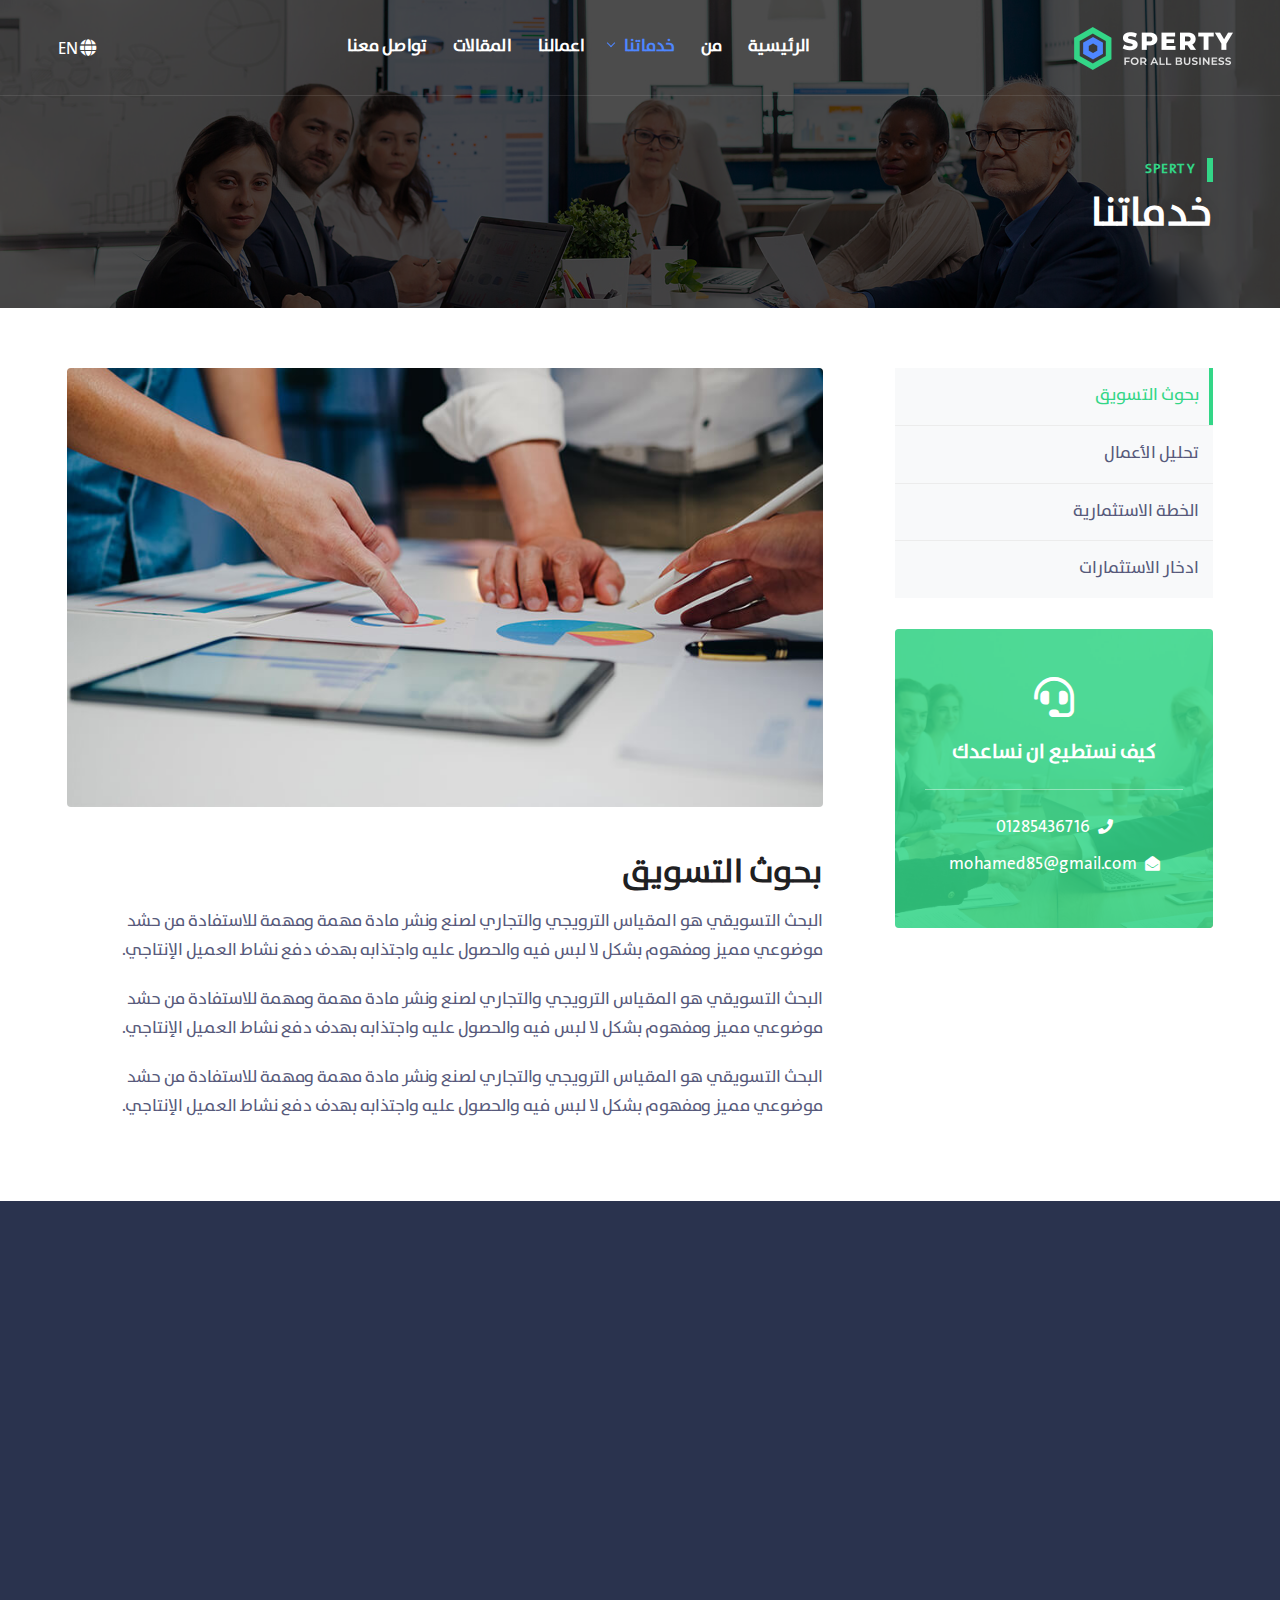
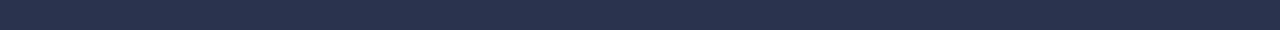
<file: services.html>
<!DOCTYPE html>
<html lang="en">
<head>
    <meta charset="utf-8">
    <meta name="author" content="تطوير عقاري">
    <meta http-equiv="X-UA-Compatible" content="IE=edge">
    <meta name="viewport" content="width=device-width, initial-scale=1.0, maximum-scale=1.0, user-scalable=no">
    <title>تطوير عقاري</title>
    <link rel="shortcut icon" href="assets/img/logos/logo.png">
    <!-- <link href="assets/css/styles.css" rel="stylesheet"> -->
    <link href="assets/css/styles-rtl.css" rel="stylesheet">
</head>

<body>
    <!-- PAGE LOADING
    ================================================== -->
    <div id="preloader"></div>
    <!-- MAIN WRAPPER
    ================================================== -->
    <div class="main-wrapper">
        <!-- HEADER
        ================================================== -->
        <header class="header-style1 menu_area-light">
            <div class="navbar-default border-bottom border-color-light-white">
                <div class="container-fluid px-sm-2-9">
                    <div class="row align-items-center">
                        <div class="col-12 col-lg-12">
                            <div class="menu_area alt-font">
                                <nav class="navbar navbar-expand-lg navbar-light p-0">

                                    <div class="navbar-header navbar-header-custom">
                                        <!-- start logo -->
                                        <a href="index.html" class="navbar-brand logodefault">
                                            <img id="logo" src="assets/img/logos/logo.png" alt="logo"></a>
                                        <!-- end logo -->
                                    </div>

                                    <div class="navbar-toggler"></div>

                                    <!-- menu area -->
                                    <ul class="navbar-nav align-items-lg-center ms-auto" id="nav">
                                        <li><a href="index.html">الرئيسية</a></li>
                                        <li><a href="about.html">من</a></li>
                                        <li><a href="services.html">خدماتنا</a>
                                            <ul>
                                                <li><a href="services.html">بحوث التسويق</a></li>
                                                <li><a href="services.html">تحليل الأعمال</a></li>
                                                <li><a href="services.html">الخطة الاستثمارية</a></li>
                                                <li><a href="services.html">ادخار الاستثمارات</a></li>
                                            </ul>
                                        </li>
                                        <li><a href="portfolio.html">اعمالنا</a></li>
                                        <li><a href="blog.html">المقالات</a></li>
                                        <li><a href="contact.html">تواصل معنا</a></li>
                                    </ul>
                                    <!-- end menu area -->
                                    <!-- start attribute navigation -->
                                    <div class="attr-nav align-items-lg-center ms-lg-auto">
                                        <ul>
                                            <li class="lang">
                                                <a href="#"><i class="fas fa-globe"></i> EN</a>
                                            </li>
                                        </ul>
                                    </div>
                                    <!-- end attribute navigation -->
                                </nav>
                            </div>
                        </div>
                    </div>
                </div>
            </div>

        </header>

        <!-- PAGE TITLE
        ================================================== -->
        <section class="page-title-section2 top-position1 bg-img cover-background text-start" data-overlay-dark="7" data-background="assets/img/bg/bg-page-title-02.jpg">
            <div class="container">

                <div class="row align-items-center justify-content-between">
                    <div class="col-lg-7 col-xxl-5">
                        <div class="title-style3">
                            <span>Sperty</span>
                        </div>
                        <h1 class="text-white mb-0 text-shadow-large">خدماتنا</h1>
                    </div>
                </div>

            </div>
        </section>

       <!-- SERVICES
        ================================================== -->
        <section>
            <div class="container">
                <div class="row">
                    <div class="col-lg-4 order-2 order-lg-1">
                        <div class="pe-lg-4 pe-xl-5">

                            <div class="list-style5 mb-1-9 wow fadeInUp" data-wow-delay="200ms">
                                <ul class="bg-light mb-0">
                                    <li class="active"><a href="services.html">بحوث التسويق</a></li>
                                    <li><a href="services.html">تحليل الأعمال</a></li>
                                    <li><a href="services.html">الخطة الاستثمارية</a></li>
                                    <li><a href="services.html">ادخار الاستثمارات</a></li>
                                </ul>
                            </div>

                            <div class="bg-img secondary-overlay cover-background rounded wow fadeInUp" data-wow-delay="200ms" data-overlay-dark="85" data-background="assets/img/bg/bg-13.jpg">
                                <div class="position-relative z-index-9 text-center py-5 px-1-9">
                                    <i class="fas fa-headset text-white mb-4 display-14"></i>
                                    <h5 class="text-white mb-4">كيف نستطيع ان نساعدك</h5>
                                    <div class="separator-line-horrizontal-full bg-white opacity4 mb-4"></div>
                                    <ul class="text-center mb-0 list-unstyled ps-0">
                                        <li class="text-white mb-2"><i class="fa fa-phone small text-white me-2"></i><a href="#!" class="text-white">01285436716</a></li>
                                        <li class="text-white"><i class="fa fa-envelope-open small text-white me-2"></i><a href="#!" class="text-white">mohamed85@gmail.com</a></li>
                                    </ul>
                                </div>
                            </div>

                        </div>
                    </div>
                    <div class="col-lg-8 order-1 order-lg-2 mb-5 mb-lg-0">
                        <img src="assets/img/content/service-details-01.jpg" class="mb-2-9 rounded wow fadeIn" data-wow-delay="100ms" alt="...">

                        <div class="wow fadeIn" data-wow-delay="200ms">
                            <h2 class="mb-3">بحوث التسويق</h2>
                            <p>                                البحث التسويقي هو المقياس الترويجي والتجاري لصنع ونشر مادة مهمة ومهمة للاستفادة من حشد موضوعي مميز ومفهوم بشكل لا لبس فيه والحصول عليه واجتذابه بهدف دفع نشاط العميل الإنتاجي.</p>
                            <p>                                البحث التسويقي هو المقياس الترويجي والتجاري لصنع ونشر مادة مهمة ومهمة للاستفادة من حشد موضوعي مميز ومفهوم بشكل لا لبس فيه والحصول عليه واجتذابه بهدف دفع نشاط العميل الإنتاجي.</p>
                            <p>                                البحث التسويقي هو المقياس الترويجي والتجاري لصنع ونشر مادة مهمة ومهمة للاستفادة من حشد موضوعي مميز ومفهوم بشكل لا لبس فيه والحصول عليه واجتذابه بهدف دفع نشاط العميل الإنتاجي.</p>

                        </div>

                    </div>
                </div>
            </div>
        </section>

       <!-- FOOTER
        ================================================== -->
        <footer class="footer-style1 bg-dark">

            <div class="container">
                <div class="row">

                    <div class="col-lg-4 mb-1-9 mb-lg-0 wow fadeIn" data-wow-delay="200ms">
                        <img src="assets/img/logos/logo.png" class="mb-4" alt="..." />
                        <p class="mb-1-9 text-white w-xxl-85">
                            نحن نساعدك على تطوير مشروعك التجاري المزدهر.</p>
                        <div class="social-icons2">
                            <ul class="ps-0 mb-0">
                                <li><a href="#"><i class="fab fa-facebook-f"></i></a></li>
                                <li><a href="#"><i class="fab fa-twitter"></i></a></li>
                                <li><a href="#"><i class="fab fa-instagram"></i></a></li>
                                <li><a href="#"><i class="fab fa-linkedin-in"></i></a></li>
                            </ul>
                        </div>
                    </div>
                    <div class="col-lg-8">
                        <div class="row">
                            <div class="col-12 mb-1-9 pb-4 border-bottom border-color-light-white wow fadeIn" data-wow-delay="300ms">
                                <div class="row">
                                    <div class="col-md-6 col-lg-4 mb-4 mb-lg-0">
                                        <div class="d-flex">
                                            <div class="flex-shrink-0">
                                                <i class="ti-mobile display-20 text-secondary"></i>
                                            </div>
                                            <div class="flex-grow-1 ms-3">
                                                <h4 class="h5 text-white mb-1">الهاتف</h4>
                                                <p class="mb-0 text-white opacity8 small">01285436716</p>
                                            </div>
                                        </div>
                                    </div>
                                    <div class="col-md-6 col-lg-4 mb-4 mb-lg-0">
                                        <div class="d-flex">
                                            <div class="flex-shrink-0">
                                                <i class="ti-email display-20 text-secondary"></i>
                                            </div>
                                            <div class="flex-grow-1 ms-3">
                                                <h4 class="h5 text-white mb-1">البريد الالكتروني</h4>
                                                <p class="mb-0 text-white opacity8 small">mohamed85@gmail.com</p>
                                            </div>
                                        </div>
                                    </div>
                                    <div class="col-md-6 col-lg-4">
                                        <div class="d-flex">
                                            <div class="flex-shrink-0">
                                                <i class="ti-map-alt display-20 text-secondary"></i>
                                            </div>
                                            <div class="flex-grow-1 ms-3">
                                                <h4 class="h5 text-white mb-1">العنوان</h4>
                                                <p class="mb-0 text-white opacity8 small">مصر - القاهرة</p>
                                            </div>
                                        </div>
                                    </div>
                                </div>
                            </div>
                            <div class="col-sm-6 col-lg-4 mb-1-9 mb-lg-0 wow fadeIn" data-wow-delay="400ms">
                                <h3>عن الشركة</h3>
                                <ul class="ps-0 mb-0">
                                    <li><a href="services.html">خدماتنا</a></li>
                                    <li><a href="contact.html">تواصل معنا</a></li>
                                </ul>
                            </div>
                            <div class="col-sm-6 col-lg-4 mb-1-9 mb-lg-0 wow fadeIn" data-wow-delay="500ms">
                                <h3>روابط سريعة</h3>
                                <ul class="ps-0 mb-0">
                                    <li><a href="portfolio.html">اعمالنا</a></li>
                                    <li><a href="blog.html">المقالات</a></li>
                                    <li><a href="about.html">من نحن</a></li>
                                </ul>
                            </div>
                            <div class="col-md-6 col-lg-4 wow fadeIn" data-wow-delay="600ms">
                                <h3>القائمة البريدية</h3>
                                <form class="quform" action="quform/newsletter-two.php" method="post" enctype="multipart/form-data" onclick="">

                                    <div class="quform-elements">

                                        <div class="row">
                                            <!-- Begin Text input element -->
                                            <div class="col-md-12">
                                                <div class="quform-element mb-0">
                                                    <div class="quform-input">
                                                        <input class="form-control" id="email_address" type="text" name="email_address" placeholder="اشترك معنا" />
                                                    </div>
                                                </div>
                                            </div>
                                            <!-- End Text input element -->

                                            <!-- Begin Submit button -->
                                            <div class="col-md-12 mt-2">
                                                <div class="quform-submit-inner">
                                                    <button class="butn-style1 secondary m-0 w-100" type="submit">اشترك</button>
                                                </div>
                                                
                                            </div>
                                            <!-- End Submit button -->
                                        </div>
                                    </div>
                                </form>
                            </div>
                        </div>
                    </div>

                </div>

            </div>

            <div class="footer-bar wow fadeIn" data-wow-delay="200ms">
                <div class="container">
                    <div class="row">
                        <div class="col-lg-12 text-center">
                            <p>&copy; <span class="current-year"></span> تم التصميم والتطوير بواسطة <a href="https://www.codlop.com/" class="text-secondary text-primary-hover">Codlop</a></p>
                        </div>
                    </div>
                </div>
            </div>
        </footer>
    </div>

    <!-- SCROLL TO TOP
    ================================================== -->
    <a href="#" class="scroll-to-top"><i class="fas fa-angle-up" aria-hidden="true"></i></a>

    <!-- all js include start -->
    <script src="assets/js/jquery.min.js"></script>
    <script src="assets/js/popper.min.js"></script>
    <script src="assets/js/bootstrap.min.js"></script>
    <script src="assets/js/core.min.js"></script>
    <script src="assets/js/main.js"></script>
    <script src="assets/js/plugins.js"></script>
    <script src="assets/js/scripts.js"></script>

</body>

</html>
</file>
